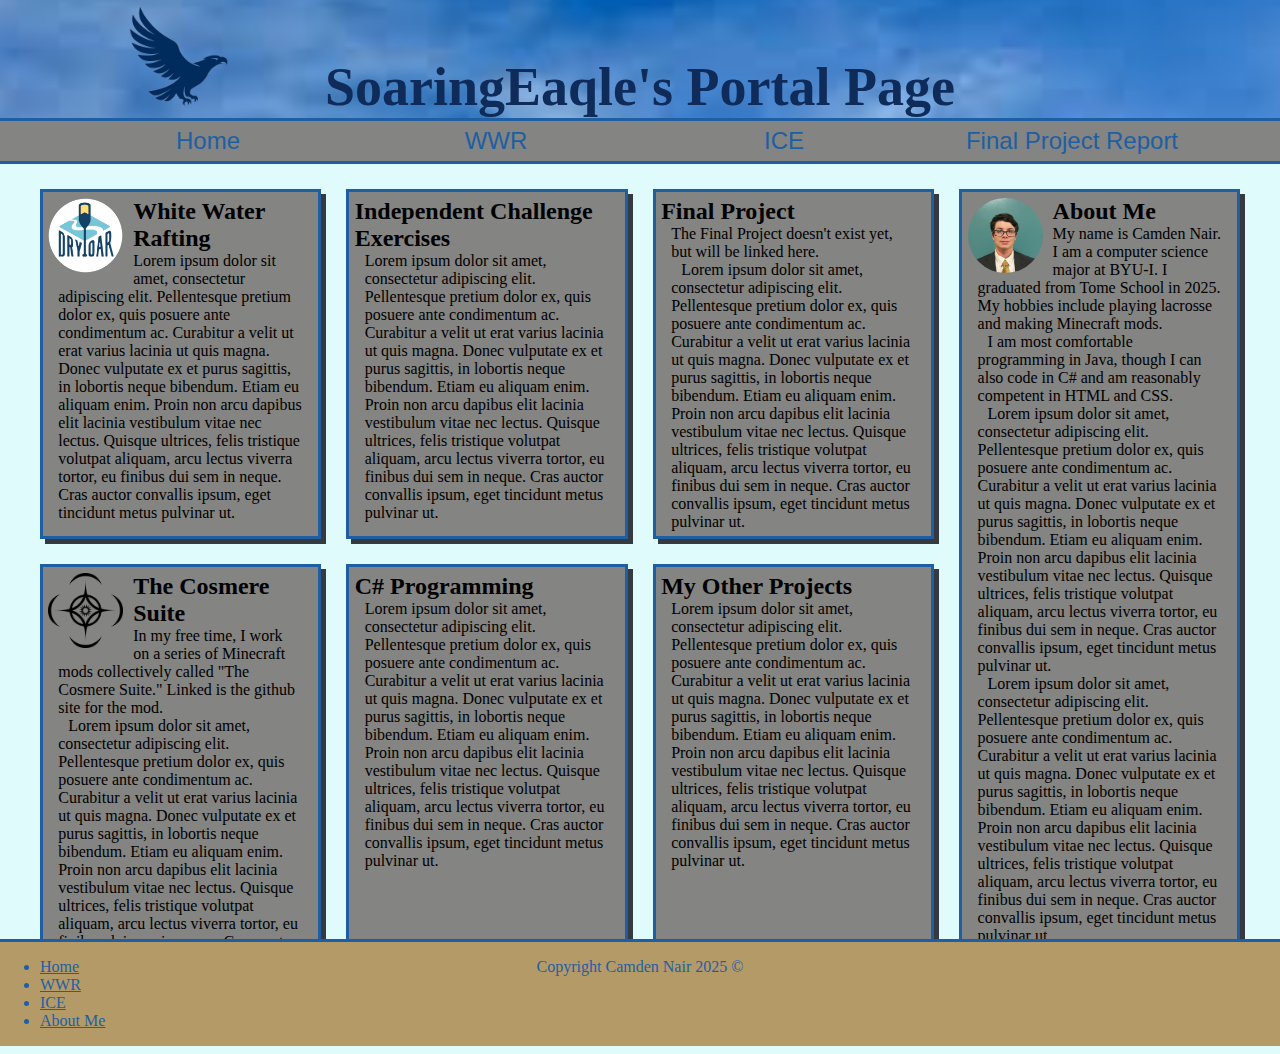
<file: index.html>
<!DOCTYPE html>
<html lang="en">

<head>
    <meta charset="UTF-8">
    <meta name="viewport" content="width=device-width, initial-scale=1.0">
    <title>
        SoaringEaqle Portal
    </title>
    <link rel="icon" type="image/x-icon" href="/images/eaqle_logo.png">"
    <link rel="stylesheet" href="styles/styles.css">
</head>

<body>
    <header>
        <a href="index.html"><img src="images/eaqle_logo.png" alt="logo"></a>

        <h1>
            SoaringEaqle's Portal Page
        </h1>
    </header>
    <nav id="nav">
        
    </nav>
    <main>
        <div id="home_grid">

            <a href="wwr/index.html" class="col_left">
                <div class="grid_box">
                    <img src="wwr/images/logo.png" alt="Dry Oar Logo">
                    <h2>White Water Rafting</h2>
                    <p class="Lorem">Lorem ipsum dolor sit amet, consectetur adipiscing elit.
                        Pellentesque pretium dolor ex, quis posuere ante condimentum ac.
                        Curabitur a velit ut erat varius lacinia ut quis magna.
                        Donec vulputate ex et purus sagittis, in lobortis neque bibendum.
                        Etiam eu aliquam enim. Proin non arcu dapibus elit lacinia vestibulum vitae nec lectus.
                        Quisque ultrices, felis tristique volutpat aliquam, arcu lectus viverra tortor, eu finibus dui
                        sem in neque.
                        Cras auctor convallis ipsum, eget tincidunt metus pulvinar ut.</p>
                </div>
            </a>

            <a href="ice.html" class="col_lcenter">
                <div class="grid_box">
                    <h2>Independent Challenge Exercises</h2>
                    <p class="Lorem">Lorem ipsum dolor sit amet, consectetur adipiscing elit.
                        Pellentesque pretium dolor ex, quis posuere ante condimentum ac.
                        Curabitur a velit ut erat varius lacinia ut quis magna.
                        Donec vulputate ex et purus sagittis, in lobortis neque bibendum.
                        Etiam eu aliquam enim. Proin non arcu dapibus elit lacinia vestibulum vitae nec lectus.
                        Quisque ultrices, felis tristique volutpat aliquam, arcu lectus viverra tortor, eu finibus dui
                        sem in neque.
                        Cras auctor convallis ipsum, eget tincidunt metus pulvinar ut.
                    </p>
                </div>
            </a>
            <a href="#" class="col_rcenter">
                <div class="grid_box">
                    <h2>Final Project</h2>
                    <p>The Final Project doesn't exist yet, but will be linked here.</p>
                    <p class="Lorem">Lorem ipsum dolor sit amet, consectetur adipiscing elit.
                        Pellentesque pretium dolor ex, quis posuere ante condimentum ac.
                        Curabitur a velit ut erat varius lacinia ut quis magna.
                        Donec vulputate ex et purus sagittis, in lobortis neque bibendum.
                        Etiam eu aliquam enim. Proin non arcu dapibus elit lacinia vestibulum vitae nec lectus.
                        Quisque ultrices, felis tristique volutpat aliquam, arcu lectus viverra tortor, eu finibus dui
                        sem in neque.
                        Cras auctor convallis ipsum, eget tincidunt metus pulvinar ut.
                    </p>
                </div>
            </a>



            <a class="col_left" href="https://github.com/leafreynolds/cosmere">
                <div class="grid_box">
                    <img src="images/cosmere_logo.png" alt="Cosmere Logo">
                    <h2>The Cosmere Suite</h2>
                    <p>In my free time, I work on a series of Minecraft mods collectively called
                        "The Cosmere Suite." Linked is the github site for the mod.
                    </p>
                    <p class="Lorem">Lorem ipsum dolor sit amet, consectetur adipiscing elit.
                        Pellentesque pretium dolor ex, quis posuere ante condimentum ac.
                        Curabitur a velit ut erat varius lacinia ut quis magna.
                        Donec vulputate ex et purus sagittis, in lobortis neque bibendum.
                        Etiam eu aliquam enim. Proin non arcu dapibus elit lacinia vestibulum vitae nec lectus.
                        Quisque ultrices, felis tristique volutpat aliquam, arcu lectus viverra tortor, eu finibus dui
                        sem in neque.
                        Cras auctor convallis ipsum, eget tincidunt metus pulvinar ut.
                    </p>
                </div>
            </a>

            <a href="#" class="col_lcenter">
                <div class="grid_box">
                    <h2>C# Programming</h2>
                    <p class="Lorem">Lorem ipsum dolor sit amet, consectetur adipiscing elit.
                        Pellentesque pretium dolor ex, quis posuere ante condimentum ac.
                        Curabitur a velit ut erat varius lacinia ut quis magna.
                        Donec vulputate ex et purus sagittis, in lobortis neque bibendum.
                        Etiam eu aliquam enim. Proin non arcu dapibus elit lacinia vestibulum vitae nec lectus.
                        Quisque ultrices, felis tristique volutpat aliquam, arcu lectus viverra tortor, eu finibus dui
                        sem in neque.
                        Cras auctor convallis ipsum, eget tincidunt metus pulvinar ut.
                    </p>
                </div>
            </a>
            <a href="#" class="col_rcenter">
                <div class="grid_box">
                    <h2>My Other Projects</h2>
                    <p class="Lorem">Lorem ipsum dolor sit amet, consectetur adipiscing elit.
                        Pellentesque pretium dolor ex, quis posuere ante condimentum ac.
                        Curabitur a velit ut erat varius lacinia ut quis magna.
                        Donec vulputate ex et purus sagittis, in lobortis neque bibendum.
                        Etiam eu aliquam enim. Proin non arcu dapibus elit lacinia vestibulum vitae nec lectus.
                        Quisque ultrices, felis tristique volutpat aliquam, arcu lectus viverra tortor, eu finibus dui
                        sem in neque.
                        Cras auctor convallis ipsum, eget tincidunt metus pulvinar ut.
                    </p>
                </div>
            </a>

            <a href="aboutme.html" id="side_col">
                <div class="grid_box">
                    <img src="images/Mission_Photo copy.JPG" alt="My Picture">
                    <h2>About Me</h2>
                    <p>My name is Camden Nair. I am a computer science major at BYU-I. I graduated from Tome School in
                        2025.
                        My hobbies include playing lacrosse and making Minecraft mods.
                    </p>
                    <p>
                        I am most comfortable programming in Java, though I can also code in C# and am reasonably competent in HTML and CSS.
                    </p>
                    <p class="Lorem">Lorem ipsum dolor sit amet, consectetur adipiscing elit.
                        Pellentesque pretium dolor ex, quis posuere ante condimentum ac.
                        Curabitur a velit ut erat varius lacinia ut quis magna.
                        Donec vulputate ex et purus sagittis, in lobortis neque bibendum.
                        Etiam eu aliquam enim. Proin non arcu dapibus elit lacinia vestibulum vitae nec lectus.
                        Quisque ultrices, felis tristique volutpat aliquam, arcu lectus viverra tortor, eu finibus dui
                        sem in neque.
                        Cras auctor convallis ipsum, eget tincidunt metus pulvinar ut.
                    </p>
                    <p class="Lorem">Lorem ipsum dolor sit amet, consectetur adipiscing elit.
                        Pellentesque pretium dolor ex, quis posuere ante condimentum ac.
                        Curabitur a velit ut erat varius lacinia ut quis magna.
                        Donec vulputate ex et purus sagittis, in lobortis neque bibendum.
                        Etiam eu aliquam enim. Proin non arcu dapibus elit lacinia vestibulum vitae nec lectus.
                        Quisque ultrices, felis tristique volutpat aliquam, arcu lectus viverra tortor, eu finibus dui
                        sem in neque.
                        Cras auctor convallis ipsum, eget tincidunt metus pulvinar ut.
                    </p>
                </div>
            </a>
        </div>
    </main>
    <footer id="footer">
        
    </footer>
</body>

<script>
    document.addEventListener("DOMContentLoaded",function(){
        fetch('nav.html')
            .then(response => response.text())
            .then(data => {
                document.getElementById("nav").innerHTML = data
            });
        fetch('footer.html')
            .then(response => response.text())
            .then(data => {
                document.getElementById("footer").innerHTML = data
            });
    })
</script>


</html>
</file>
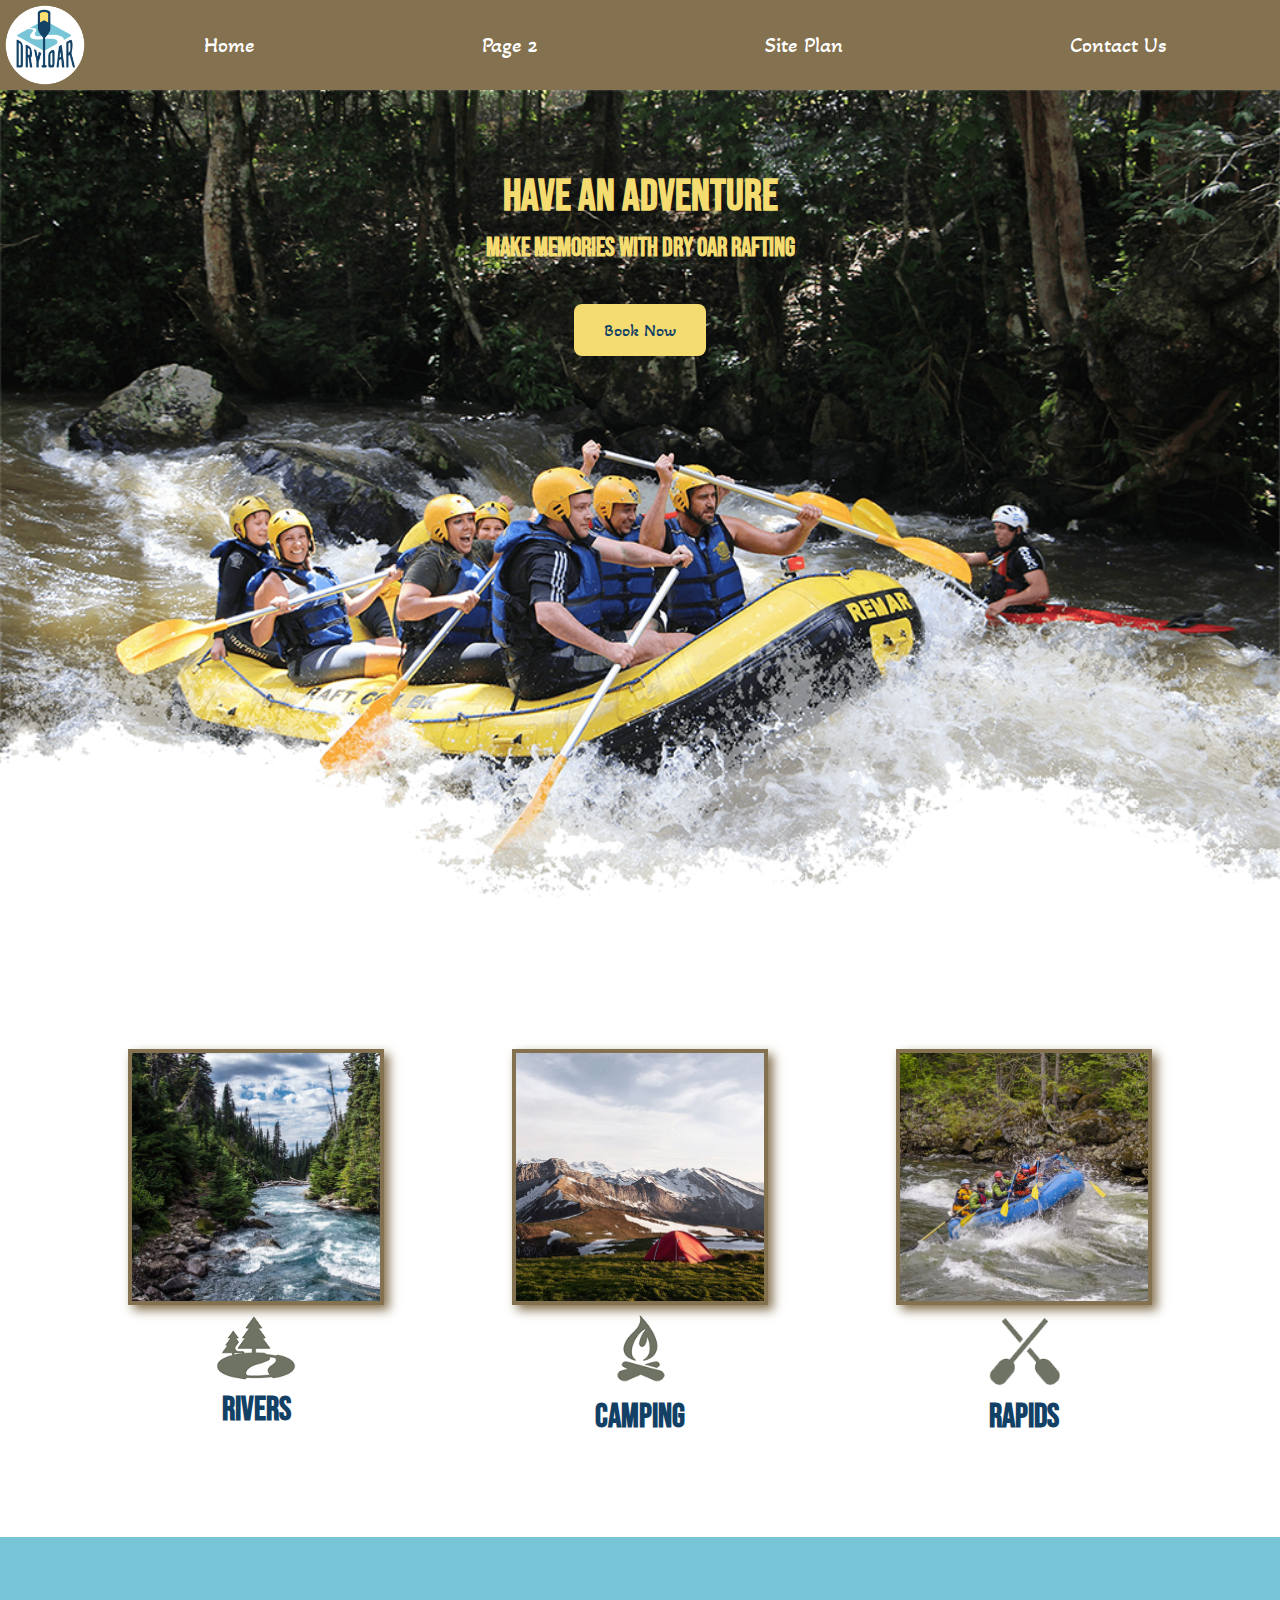
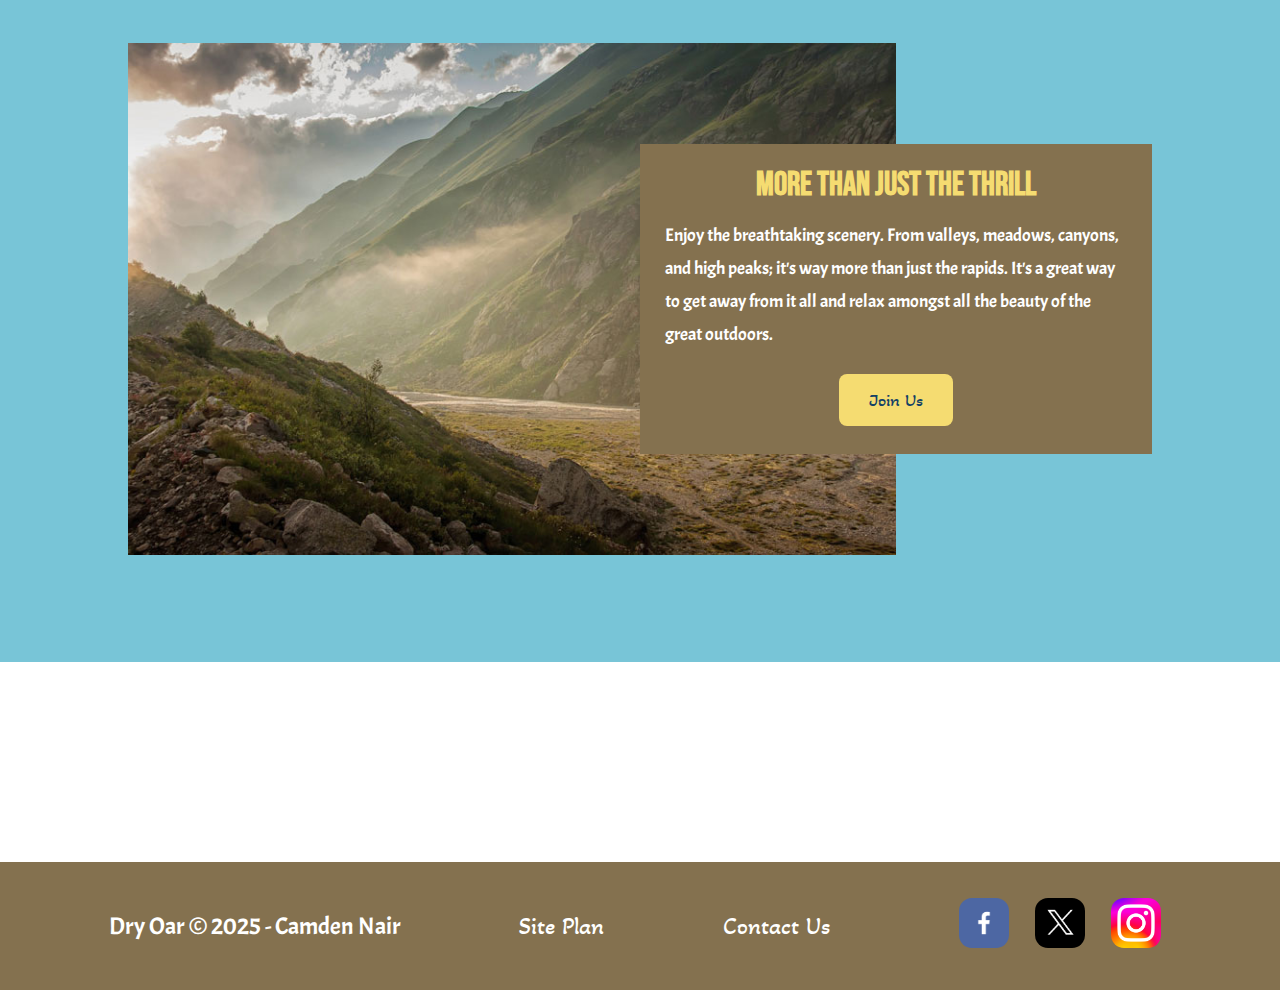
<file: wwr/index.html>
<!DOCTYPE html>
<html lang="en">
<head>
    <meta charset="UTF-8">
    <meta name="viewport" content="width=device-width, initial-scale=1.0">
    <title>Whitewater Rafting Vacations | Dry Oar Rafting | Home</title>
    <link rel="stylesheet" href="styles/styles.css">
    <link rel="stylesheet" href="https://fonts.googleapis.com/css?family=Bebas Neue|Akaya Telivigala">
</head>
<body>
    <div id="content">
    <header>
        <a id="logo_link" href="index.html">
            <img class="logo" src="images/logo.png" alt="Dry Oar Logo">
        </a>
        <nav>
            <a href="index.html">Home</a>
            <a href="#">Page 2</a>
            <a href="site_plan_rafting.html">Site Plan</a>
            <a href="contactus.html">Contact Us</a>
        </nav>
    </header>
    <div id="hero">
        <div id="hero-box">
            <img id="hero-img" src="images/hero.png" alt = "People enjoying rafting">
        </div>
        <section id="hero-msg">
                <h1 class = "home-title">Have An Adventure</h1>
                <h4>Make Memories with Dry Oar Rafting</h4>
                <div class='button-box'>
                    <a class="book" href="contactus.html">Book Now</a>

                </div>
        </section>
    </div>
    <main class = "home-grid">
        <section class="card" id="rivers">
            <img class="card-img" src="images/rivers.jpg" alt="river in forest">
            <img class="icon" src="images/river_icon.png" alt="river icon">
            <h2>Rivers</h2>
        </section>
        <section class="card" id="camping">
            <img class="card-img" src="images/camping.jpg" alt="tent in mountains">
            <img class="icon" src="images/fire_icon.png" alt="fire icon">
            <h2>Camping</h2>
        </section>
        <section class="card" id="rapids">
            <img class="card-img" src="images/rapids.jpg" alt="rafting boat">
            <img class="icon" src="images/oars.png" alt="oars icon">
            <h2>Rapids</h2>
        </section>
        <div id="background"></div> 
        <img class="mountains" src="images/mountains.jpg" alt="Misty mountains">
        <section class="msg">
            <h2>More Than Just The Thrill</h2>
            <p>Enjoy the breathtaking scenery. From valleys, meadows, canyons, and high peaks; it's way more than just the rapids. It's a great way to get away from it all and relax amongst all the beauty of the great outdoors. </p>
            <div class ='button-box'>
                <a class='join' href="rivers.html">Join Us</a>
            </div>
        </section>
    </main>
    <footer>
        <p>Dry Oar &copy; 2025 - Camden Nair</p>
        <p><a href="site_plan_rafting.html">Site Plan</a></p>
        <p><a href="contactus.html">Contact Us</a></p>
        <div class="social">
            <a target="_blank" href="https://facebook.com">
                <img src="images/facebook.png" alt="fb icon">
            </a>
            <a target="_blank" href="https://twitter.com">
                <img src="images/x.png" alt="x icon">
                <!--Image Credit: Wikimedia Commons
                https://creativecommons.org/licenses/by-sa/4.0/
                borders were modified
                -->
            </a>
            <a target="_blank" href="https://instagram.com">
                <img src="images/instagram.png" alt="instagram icon">
                <!--Image Credit: Wikimedia Commons
                copyright Instagram
                https://creativecommons.org/licenses/by-sa/4.0/
                -->
            </a>
        </div>
    </footer>
    </div>
</body>
</html>
</file>
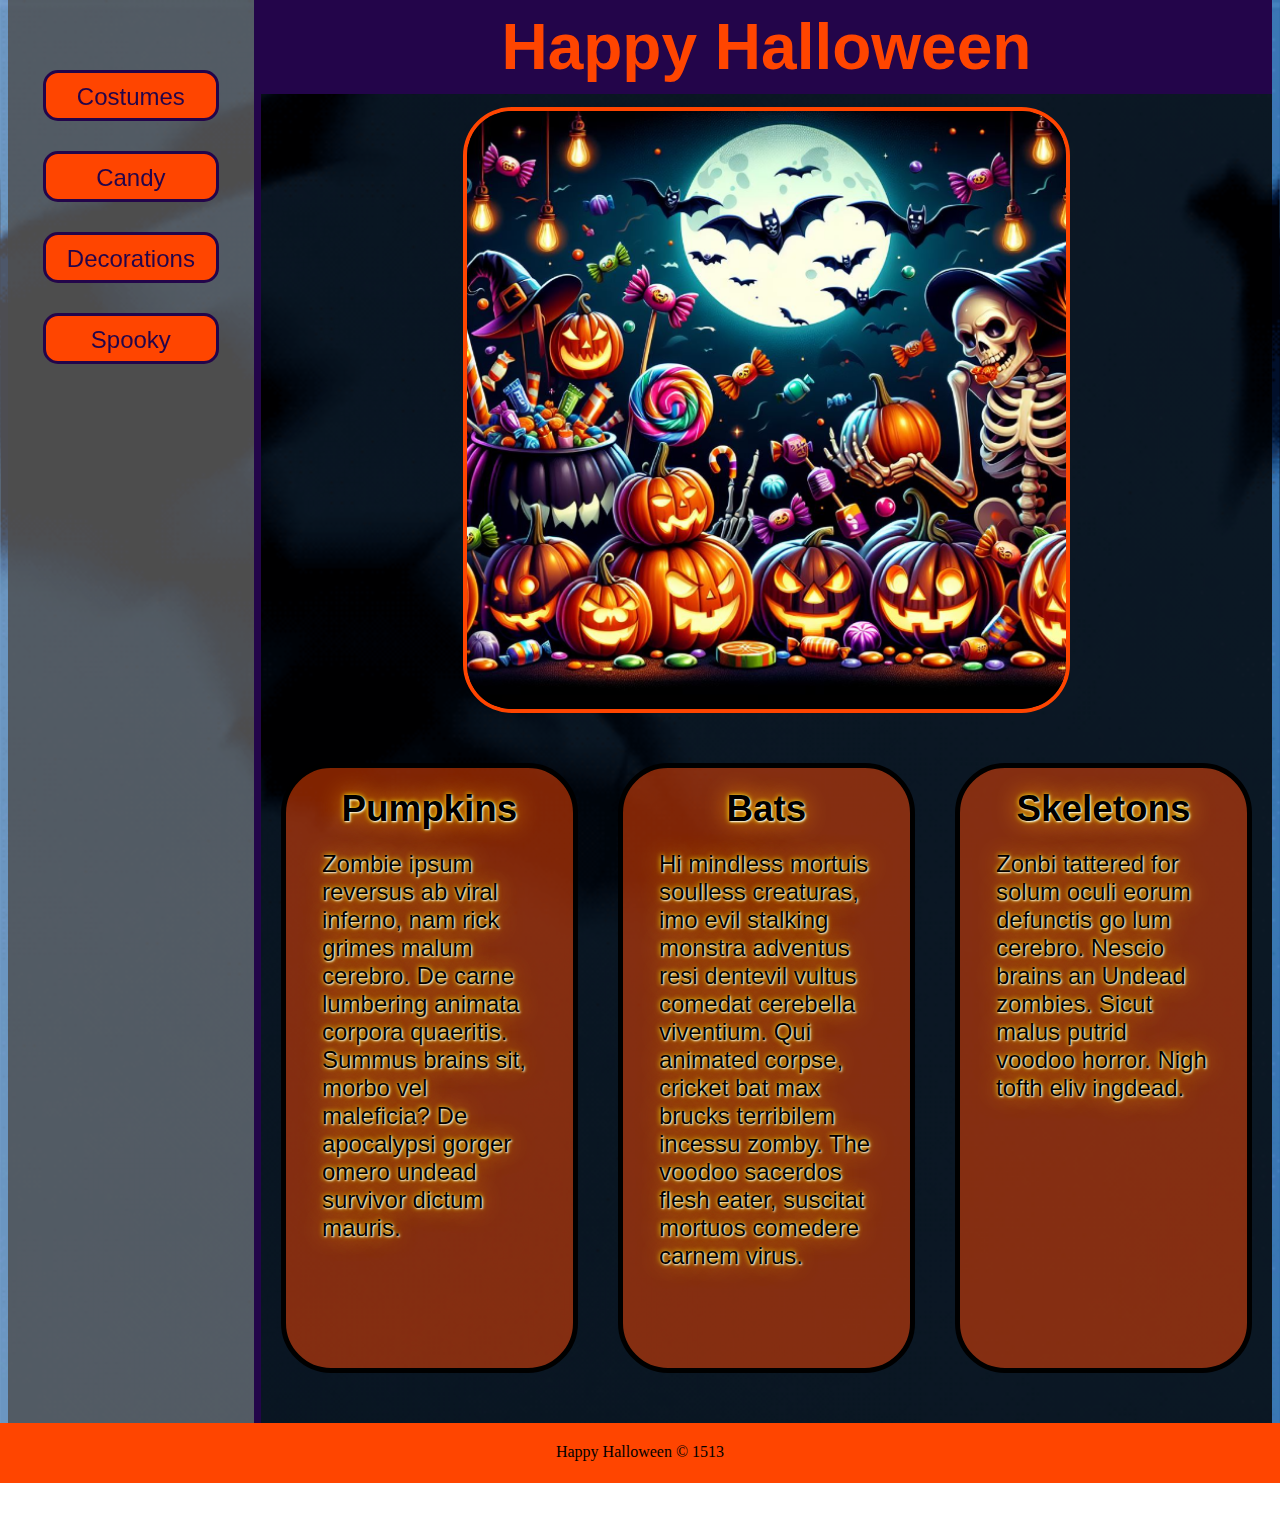
<file: ice/halloween/index.html>
<!-- For this activity you are not allowed to change
 the HTML code, only the CSS -->

<!DOCTYPE html>
<html lang="en">

<head>
    <meta charset="UTF-8">
    <meta name="viewport" content="width=device-width, initial-scale=1.0">
    <title>Document</title>
    <link rel="stylesheet" href="styles/styles.css">
</head>

<body>
    <div id="wrapper">
        <header>
            <nav>
                <ul>
                    <li>Costumes</li>
                    <li>Candy</li>
                    <li>Decorations</li>
                    <li>Spooky</li>
                </ul>
            </nav>
        </header>
        <main>
            <h1>Happy Halloween</h1>
            <img src="images/halloween.png">
            <section>
                <h2>Pumpkins</h2>
                <p>Zombie ipsum reversus ab viral inferno, nam rick grimes
                    malum cerebro. De carne lumbering animata corpora quaeritis.
                    Summus brains sit​​, morbo vel maleficia? De apocalypsi gorger
                    omero undead survivor dictum mauris. </p>
            </section>
            <section>
                <h2>Bats</h2>
                <p>Hi mindless mortuis soulless
                    creaturas, imo evil stalking monstra adventus resi dentevil vultus
                    comedat cerebella viventium. Qui animated corpse, cricket bat max
                    brucks terribilem incessu zomby. The voodoo sacerdos flesh eater,
                    suscitat mortuos comedere carnem virus.</p>
            </section>
            <section>
                <h2>Skeletons</h2>
                <p>Zonbi tattered for solum oculi
                    eorum defunctis go lum cerebro. Nescio brains an Undead zombies. Sicut
                    malus putrid voodoo horror. Nigh tofth eliv ingdead.</p>
            </section>
        </main>
        <footer>
            Happy Halloween &copy; 1513
        </footer>
    </div>
</body>

</html>
</file>
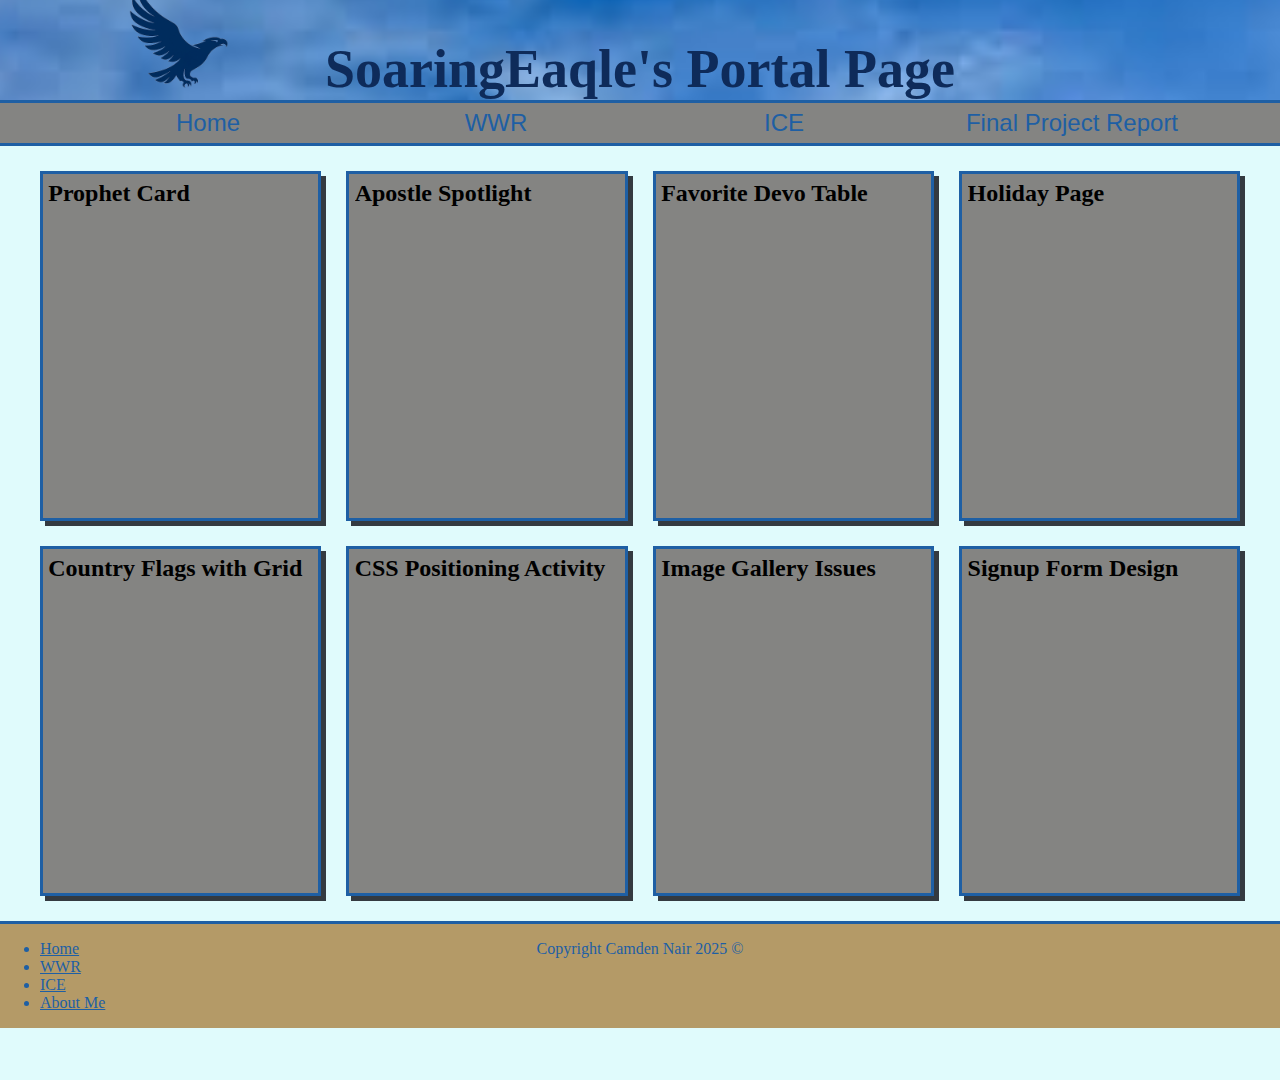
<file: ice.html>
<!DOCTYPE html>
<html lang="en">

<head>
    <meta charset="UTF-8">
    <meta name="viewport" content="width=device-width, initial-scale=1.0">
    <title>
        SoaringEaqle Portal
    </title>
    <link rel="stylesheet" href="styles/styles.css">
</head>

<body>

    <header>

        <a href="index.html"><img src="images/eaqle_logo.png" alt="logo"></a>

        <h1>
            SoaringEaqle's Portal Page
        </h1>
    </header>
    <nav id="nav">

    </nav>
    <main>
        <div id="home_grid">
            <a class="col_left" href="ice/prophet_cards/nelson.html">
                <div class="grid_box">
                <h2>Prophet Card</h2>
                </div>
            </a>

            <a class="col_lcenter" href="ice/apostle_spotlight/apostles.html">
                <div class="grid_box">
                    <h2>Apostle Spotlight</h2>
                </div>
            </a>



            <a class="col_rcenter" href="ice/favorite_devo/favdevo.html">
                <div class="grid_box">
                    <h2>Favorite Devo Table</h2>
                </div>
                
            </a>


            <a class="col_right" href="ice/halloween/index.html">
                <div class="grid_box">
                    <h2>Holiday Page</h2>
                </div>
                
            </a>



            <a class="col_left" href="ice/grid_flags/flags.html">
                <div class="grid_box">
                    <h2>Country Flags with Grid</h2>
                </div>
            </a>

            <a class="col_lcenter" href="ice/positioning/positioning.html">
                <div class="grid_box">
                    <h2>CSS Positioning Activity</h2>
                </div>
            </a>



            <a class="col_rcenter" href="ice/gallery/gallery.html">
                <div class="grid_box">
                    <h2>Image Gallery Issues</h2>
                </div>
            </a>


            <a class="col_right" href="ice/signup/signup.html">
                <div class="grid_box">
                    <h2>Signup Form Design</h2>
                </div>
            </a>


        </div>
    </main>
    <footer id="footer">
        
    </footer>

</body>
<script>
    document.addEventListener("DOMContentLoaded",function(){
        fetch('nav.html')
            .then(response => response.text())
            .then(data => {
                document.getElementById("nav").innerHTML = data
            });
        fetch('footer.html')
            .then(response => response.text())
            .then(data => {
                document.getElementById("footer").innerHTML = data
            });
    })
</script>
</html>
</file>
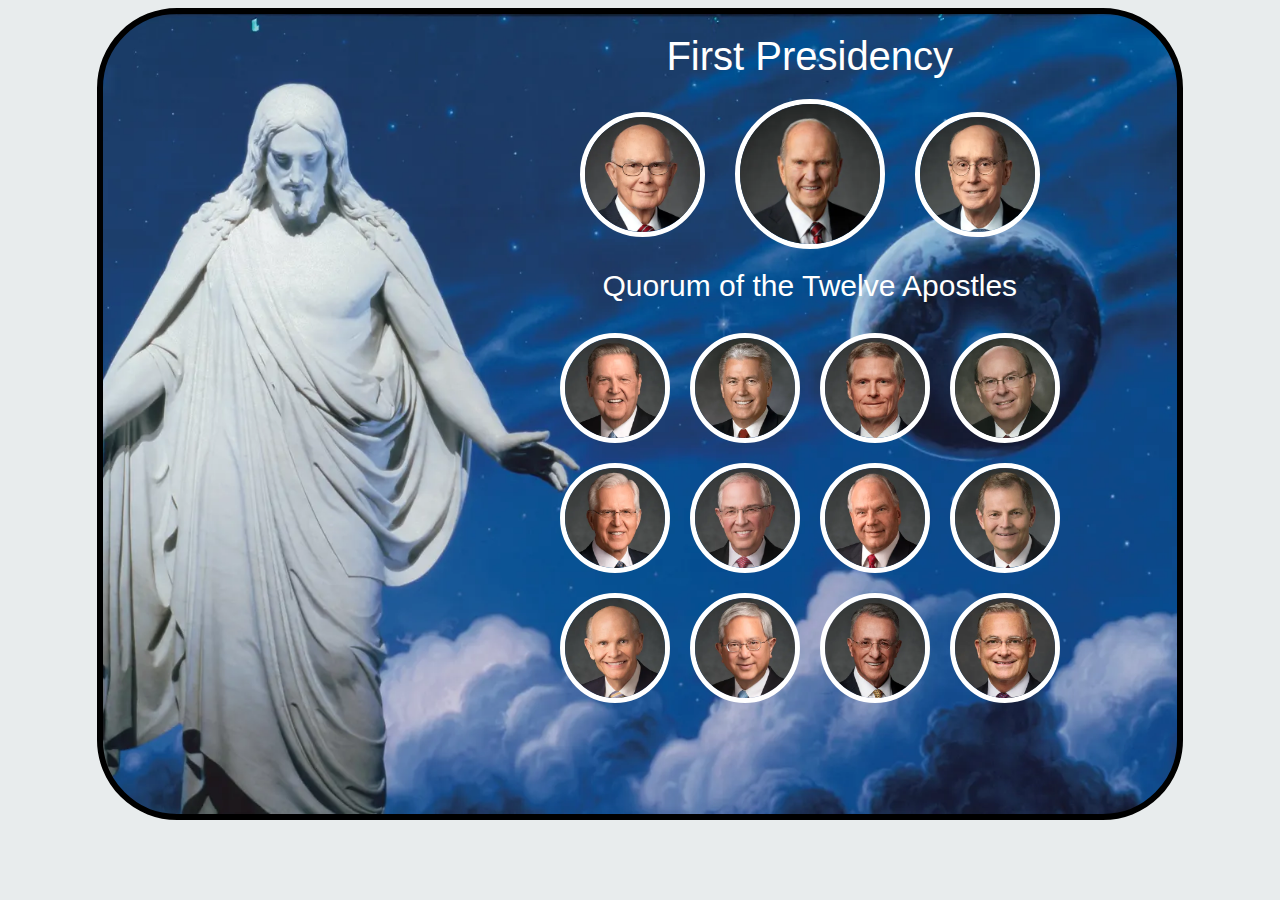
<file: ice/apostle_spotlight/apostles.html>
<!DOCTYPE html>
<html lang="en">
<head>
    <meta charset="UTF-8">
    <meta name="viewport" content="width=device-width, initial-scale=1.0">
    <title>Apostles Spotlights</title>
    <style>
        body{
            background: #E8ECED;
        }
        #wrapper{
            background: url("images/christus.webp");
            border: 6px solid black;
            height: 800px;
            width: 85%;
            min-width: fit-content;
            margin: 0 auto;
            border-radius: 80px;
            background-size: cover;
            background-position: 50% bottom;
        }
        #content{
            margin-right: 10%;
            margin-left: auto;
            width: fit-content;
        }
        img{
            height: 100px;
            width: 100px;
            object-fit: cover;
            object-position: 100% 10%;
            border-radius: 50%;
            margin: 10px;
            border: 5px solid white;
        }
        img:hover{
            border-color: aqua;
        }
        #presidency{
            display: grid;
            grid-template-columns: auto auto auto;
            grid-template-rows: auto 1fr;
            width: fit-content;
            margin: auto;
        }
        #apostles{
            display: grid;
            grid-template-columns: 1fr 1fr  1fr  1fr;
            grid-template-rows: auto 1fr  1fr 1fr;
            width: fit-content;
            margin: auto;
        }
        #presidency h3{
            grid-row: 1/2;
            grid-column-start: 1;
            grid-column-end: -1;
            text-align: center;
            color: white;
            font-family: Arial, Helvetica, sans-serif;
            font-size: 40px;
            font-weight: 300;
            margin: 20px auto;
        }
        #oaks{
            grid-column: 1/2;
            grid-row: 2/3;
            
        }
        #presidency #nelson{
            height: 140px;
            width: 140px;
            object-position: 100% 100%;
            grid-column: 2/3;
        }
        #presidency img{
            height: 115px;
            width: 115px;
            margin: auto 15px;
        }
        #apostles h4{
            text-align: center;
            grid-row: 1/2;
            grid-column: 1/-1;
            color: white;
            font-family: Arial, Helvetica, sans-serif;
            font-size: 30px;
            font-weight: 300;
            margin: 20px auto;
        }
        @media  screen and (max-width: 900px) {
            #wrapper{
                margin: auto;
                width: 95%;
                background-position: 16%;
                height: auto;
            }
            #content{
                margin: auto;
            }
            #presidency{
                margin-top: 65px;
            }

        }
        
    </style>
</head>
<body>
    <!-- Insert HTML elements here -->
     <div id="wrapper">
        <div id="content">
        <div id="presidency">
            <h3>First Presidency</h3>
            <img id="nelson" src="images/nelson.webp" alt="Nelson">
            <img id="oaks" src="images/oaks.webp" alt="Oaks">
            <img id="eyring" src="images/eyring.webp" alt="Eyring">
        </div>
        <div id="apostles">
            <h4>Quorum of the Twelve Apostles</h4>
            <img src="images/holland.webp" alt="Holland">
            <img src="images/uchtdorf.webp" alt="Uchtdorf">
            <img src="images/bednar.webp" alt="bednar">
            <img src="images/cook.webp" alt="cook">
            <img src="images/christofferson.webp" alt="christofferson">
            <img src="images/anderson.webp" alt="anderson">
            <img src="images/rasband.webp" alt="rasband">
            <img src="images/stevenson.webp" alt="stevenson">
            <img src="images/renlund.webp" alt="renlund">
            <img src="images/gong.webp" alt="gong">
            <img src="images/soares.webp" alt="soares">
            <img src="images/kearon.webp" alt="kearon">
        </div>
     </div>
     </div>
</body>
</html>
</file>
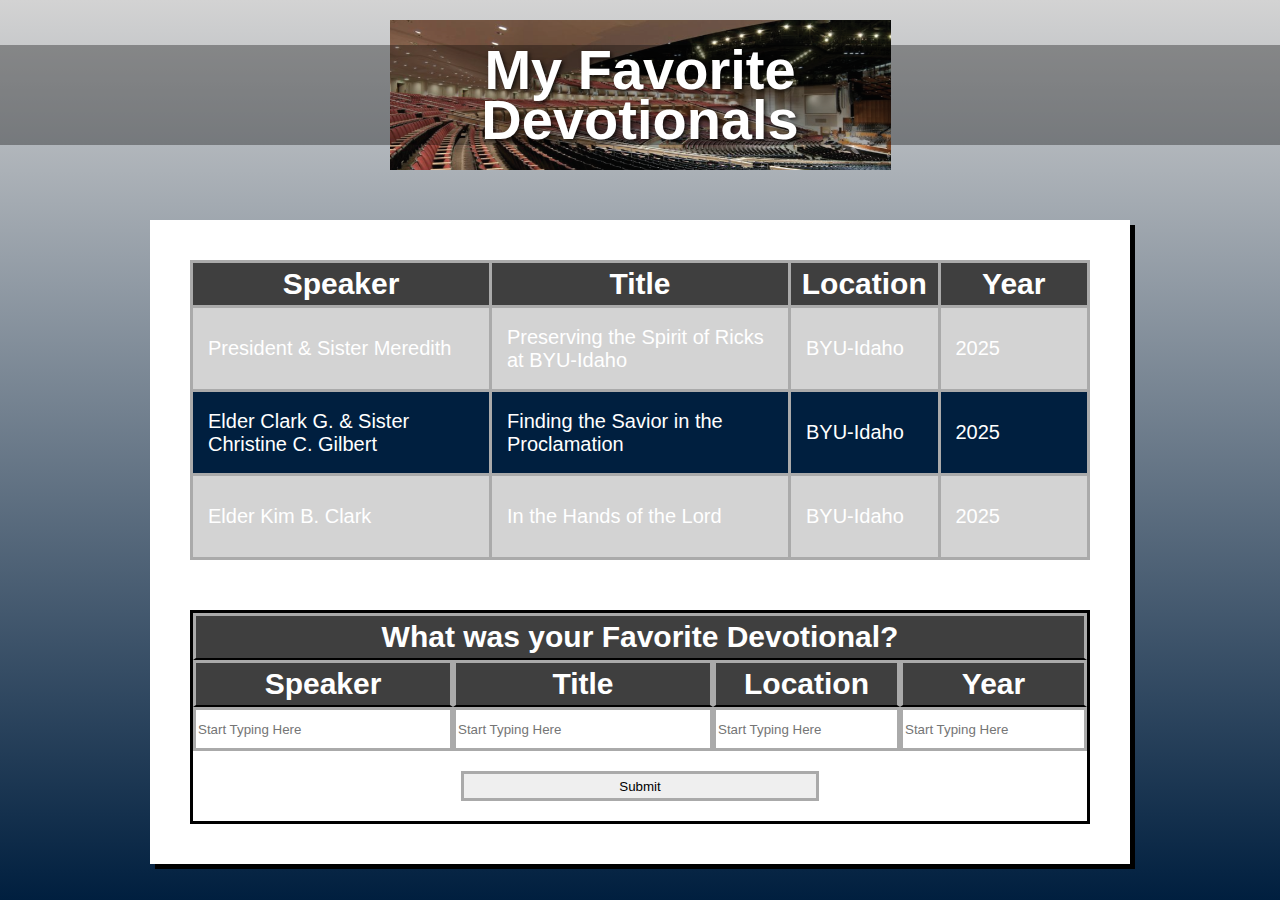
<file: ice/favorite_devo/favdevo.html>
<!DOCTYPE html>
<html lang="en">

<head>
  <meta charset="UTF-8" />
  <meta name="viewport" content="width=device-width, initial-scale=1.0" />
  <title>My Favorite Devotionals</title>
  <link rel="stylesheet" href="styles/styles.css" />
</head>

<body>
  <div class="container">
    <header class="header">
      <div class="header-image">
        <h1>My Favorite<br>Devotionals</h1>
      </div>
    </header>
    <main>
      <div class="content-box">
        <!-- Add your devotional content here -->
        <table>
          <thead>
            <tr>
              <th>Speaker</th>
              <th>Title</th>
              <th>Location</th>
              <th>Year</th>
            </tr>
          </thead>
          <tbody>
            <tr>
              <td>President & Sister Meredith</td>
              <td>Preserving the Spirit of Ricks at BYU-Idaho</td>
              <td class="loc">BYU-Idaho</td>
              <td class="year">2025</td>
            </tr>
            <tr>
              <td>Elder Clark G. & Sister Christine C. Gilbert</td>
              <td>Finding the Savior in the Proclamation</td>
              <td class="loc">BYU-Idaho</td>
              <td class="year">2025</td>
            </tr>
            <tr>
              <td>Elder Kim B. Clark</td>
              <td>In the Hands of the Lord</td>
              <td class="loc">BYU-Idaho</td>
              <td class="year">2025</td>
            </tr>
          </tbody>
        </table>
        <form>
          <label id="formTitle">What was your Favorite Devotional?</label>
          <label for="speaker">Speaker</label>

          <label for="title">Title</label>

          <label for="location">Location</label>

          <label for="year">Year</label>
          <input type="text" id="speaker" name="speaker" placeholder="Start Typing Here">
          <input type="text" id="title" name="title" placeholder="Start Typing Here">
          <input type="text" id="location" name="location" placeholder="Start Typing Here">
          <input type="text" id="year" name="year" placeholder="Start Typing Here">
          <input type="submit" id="submit" name="submit">
        </form>
      </div>
    </main>
  </div>
</body>

</html>
</file>
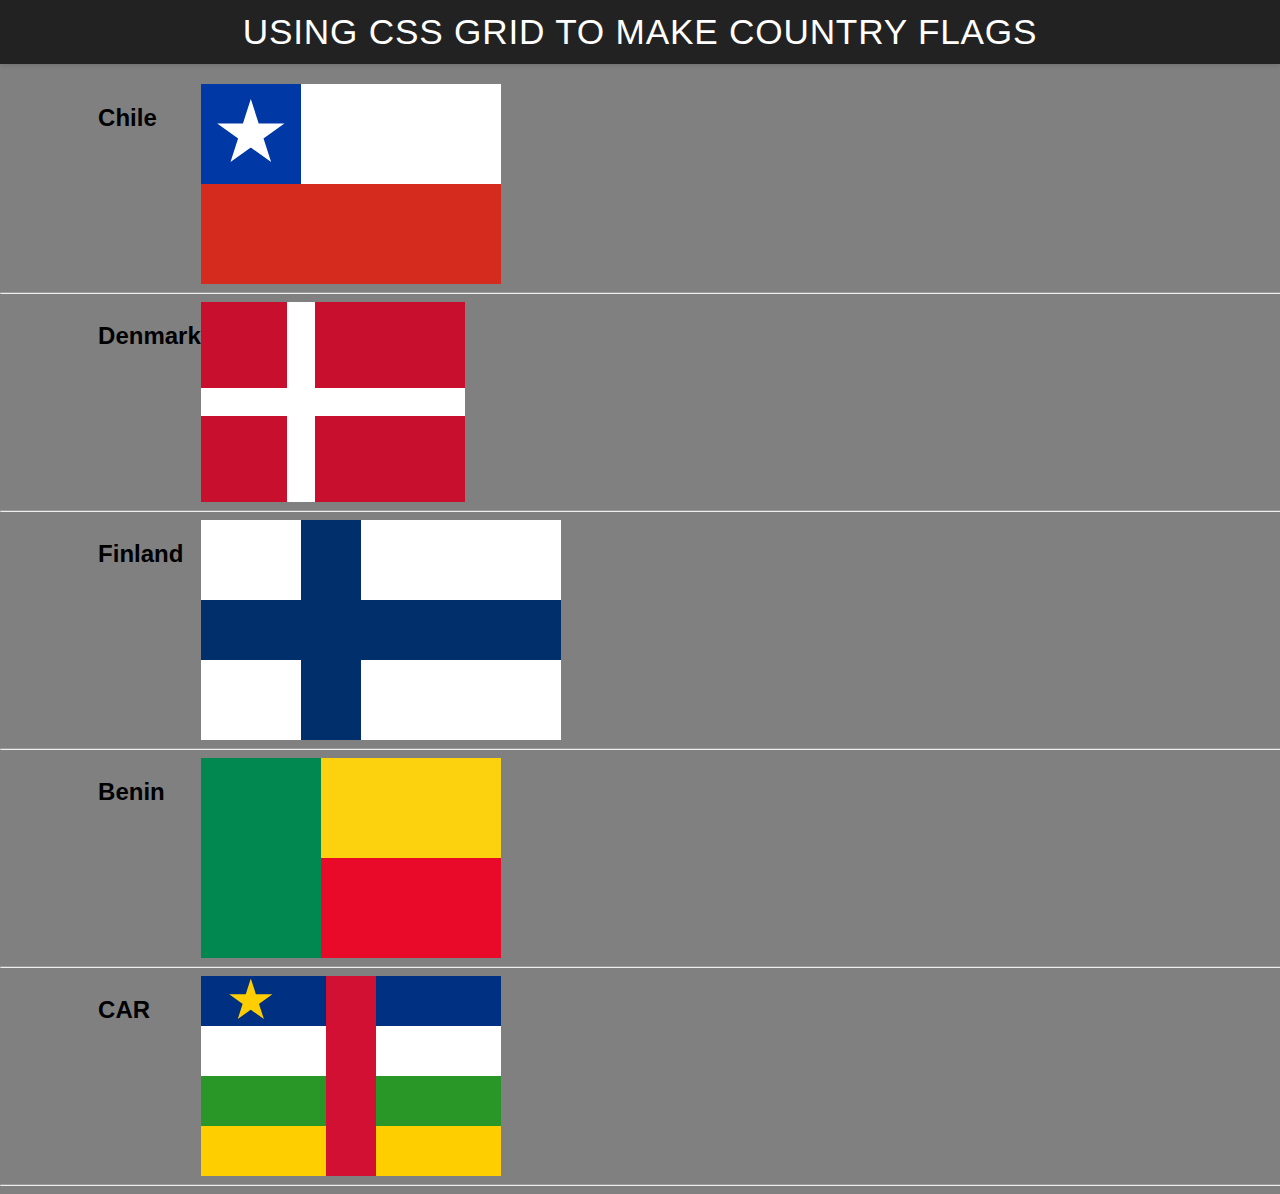
<file: ice/grid_flags/flags.html>
<!DOCTYPE html>
<html lang="en">

<head>
    <meta charset="UTF-8">
    <meta name="viewport" content="width=device-width, initial-scale=1.0">
    <title>Flag</title>
    <style>
        body {
            margin: 0;
            font-family: 'Helvetica Neue', sans-serif;
            background-color: gray;
        }

        header {
            background-color: #222;
            color: #fff;
            padding: 0.75rem 1.5rem;
            display: flex;
            align-items: center;
            justify-content: center;
            font-size: 1.1rem;
            letter-spacing: 0.05rem;
            text-transform: uppercase;
            box-shadow: 0 2px 4px rgba(0, 0, 0, 0.1);
        }

        header h1 {
            margin: 0;
            font-weight: 400;
        }
        main {
            display: grid;
            grid-template-columns: .1fr .1fr 1fr .1fr;
            margin-top: 20px;
        }
        hr {
            width: 100%;
            grid-column: 1 / 5;
        }
        h2 {
            grid-column: 2/3;
        }

        #blue {
            background: #0039a6;
            grid-column: 1 / 2;
            display: grid;
            align-items: center;
            justify-items: center;
        }

        #white {
            background: white;
            grid-column: 2 / 4;
        }

        #red {
            background:#d52b1e;
            grid-column: 1 / 4;
        }

        #chile {
            display: grid;
            grid-template-columns: 1fr 1fr 1fr;
            grid-template-rows: 1fr 1fr;
            height: 200px;
            width: 300px;
        }

        .star {
            width: 70px;
            aspect-ratio: 1;
            background: white;
            clip-path: polygon(50% 0, 79% 90%, 2% 35%, 98% 35%, 21% 90%);
        }

        #denmark{
            display: grid;
            grid-template-columns: 85.7px 150px;
            grid-template-rows: 85.7px 85.7px;
            background: white;
            column-gap: 28.6px;
            row-gap: 28.6px;
            height: 200px;
            width: 264.3px;
        }

        #dred1, #dred2, #dred3, #dred4{
            background: #C8102E;
        }

        #finland{
            display: grid;
            grid-template-columns: 1fr 2fr;
            grid-template-rows: 1fr 1fr;
            background: #002F6C;
            column-gap: 60px;
            row-gap: 60px;
            height: 220px;
            width: 360px;
        }

        #fwhite1, #fwhite2, #fwhite3, #fwhite4{
            background: white;
        }

        #benin{
            display: grid;
            grid-template-columns: 1fr 1.5fr;
            grid-template-rows: 1fr 1fr;
            height: 200px;
            width: 300px;
        }

        #bgreen{
            grid-column: 1/2;
            grid-row: 1/3;
            background-color: #008850;
        }

        #byellow{
            grid-row: 1/2;
            background-color: #FCD20F;
        }

        #bred{
            grid-row: 2/3;
            background-color: #E90929;
        }

        #car{
            display: grid;
            grid-template-columns: 1fr 50px 1fr;
            grid-template-rows: 1fr 1fr 1fr 1fr;
            height: 200px;
            width: 300px;
        }
        #cblue{
            display: grid;
            align-items: center;
        
            grid-column: 1/4;
            grid-row:1/2;
            background: #003082;
        }
        #cwhite{
            grid-column: 1/4;
            grid-row: 2/3;
            background: #FFFFFF;
        }
        #cgreen{
            grid-column: 1/4;
            grid-row: 3/4;
            background: #289728;

        }
        #cyellow{
            grid-column: 1/4;
            grid-row: 4/5;
            background: #ffce00;
        }
        #cred{
            grid-column: 2/3;
            grid-row: 1/5;
            z-index: 1;
            background: #d21034;
        }
        #cstar {
            margin-left: 27.5px;
        
            width: 45px;
            aspect-ratio: 1;
            background: #ffce00;
            clip-path: polygon(50% 0, 79% 90%, 2% 35%, 98% 35%, 21% 90%);
        }

    </style>
</head>

<body>
    <header>
        <h1>Using CSS Grid to make Country Flags</h1>
    </header>
    <main>
        <h2>Chile</h2>
        <div id="chile">
            <div id="blue">
                <div class="star"></div>
            </div>
            <div id="white"></div>
            <div id="red"></div>
        </div>
        <hr>

        <h2>Denmark</h2>
        <div id="denmark">
            <div id="dred1"></div>
            <div id="dred2"></div>
            <div id="dred3"></div>
            <div id="dred4"></div>
        </div>
        <hr>

        <h2>Finland</h2>
        <div id="finland">
            <div id="fwhite1"></div>
            <div id="fwhite2"></div>
            <div id="fwhite3"></div>
            <div id="fwhite4"></div>
        </div>
        <hr>

        <h2>Benin</h2>
        <div id="benin">
            <div id="bgreen"></div>
            <div id="byellow"></div>
            <div id="bred"></div>
        </div>
        <hr>

        <h2>CAR</h2>
        <div id="car">
            <div id="cblue">
                <div id="cstar"></div>
            </div>
            <div id="cwhite"></div>
            <div id="cgreen"></div>
            <div id = "cyellow"></div>
            <div id = "cred"></div>
        </div>
        <hr>
    </main>
</body>

</html>
</file>
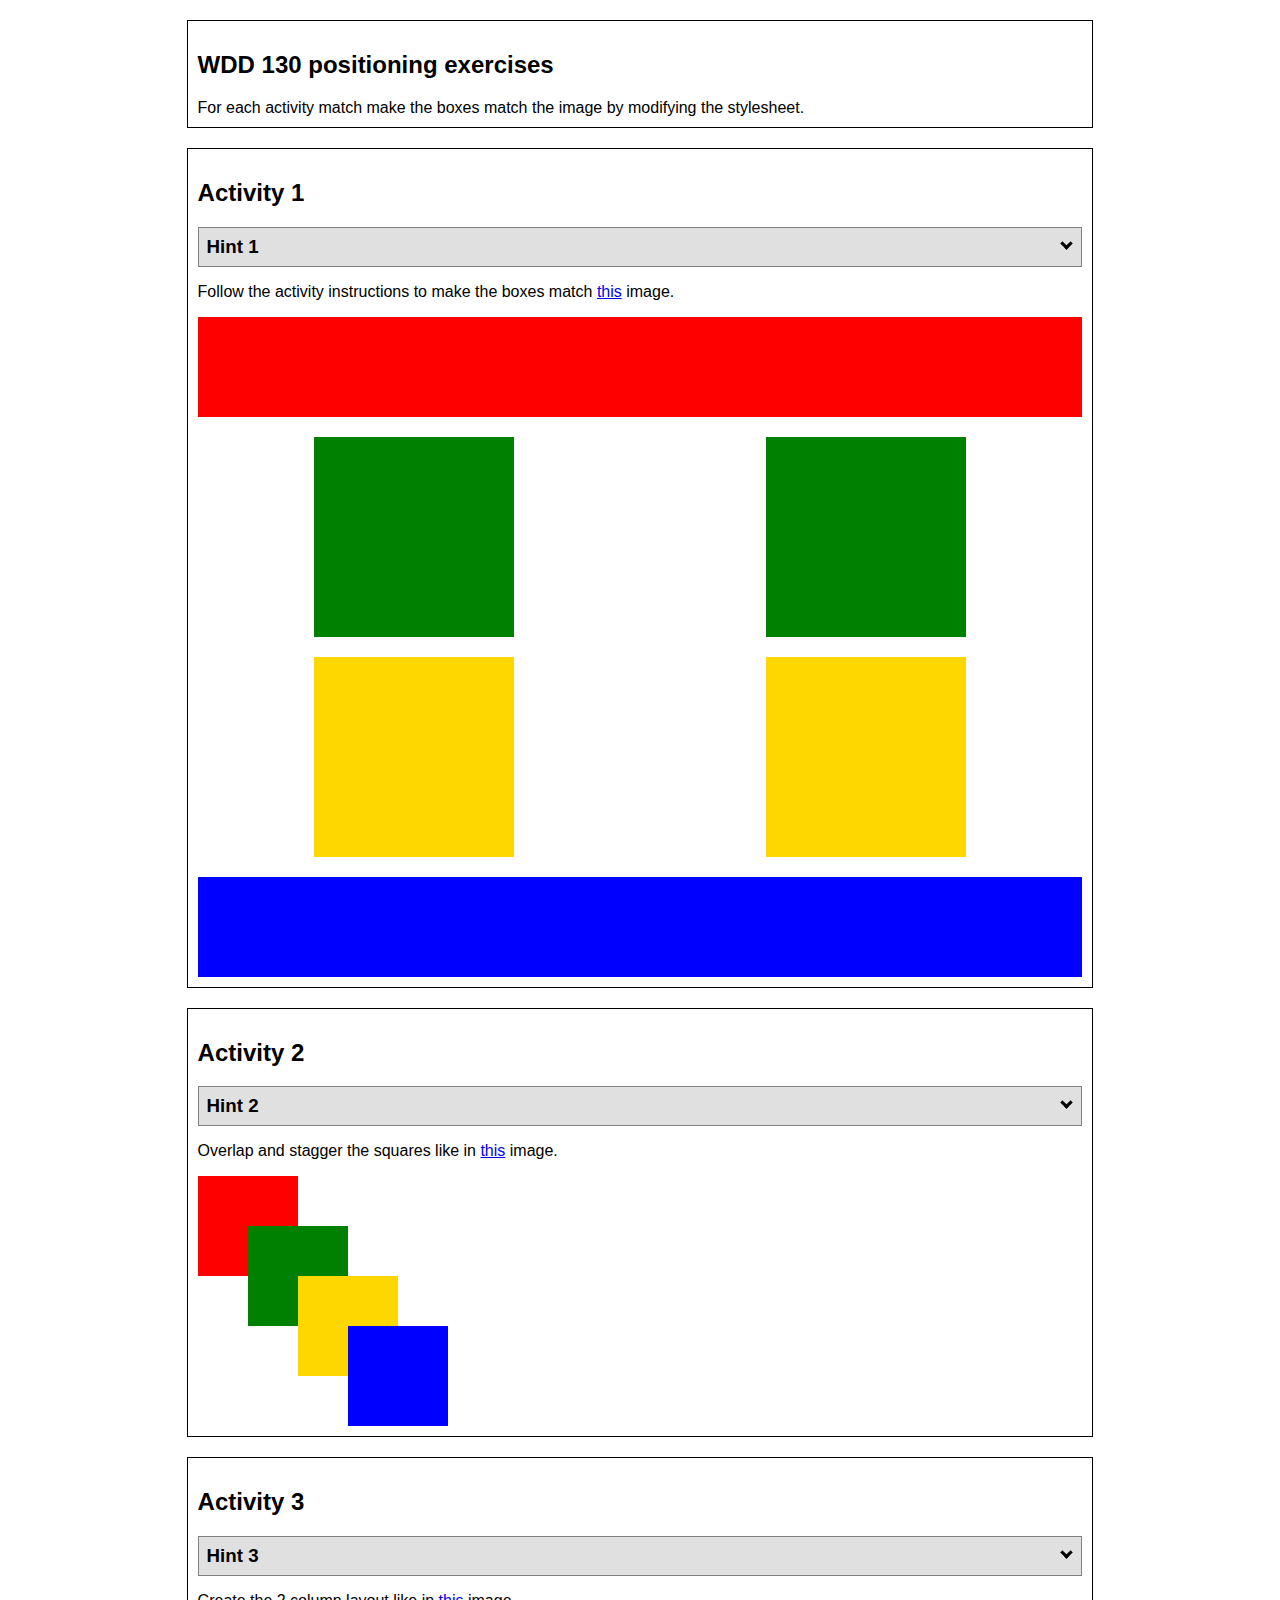
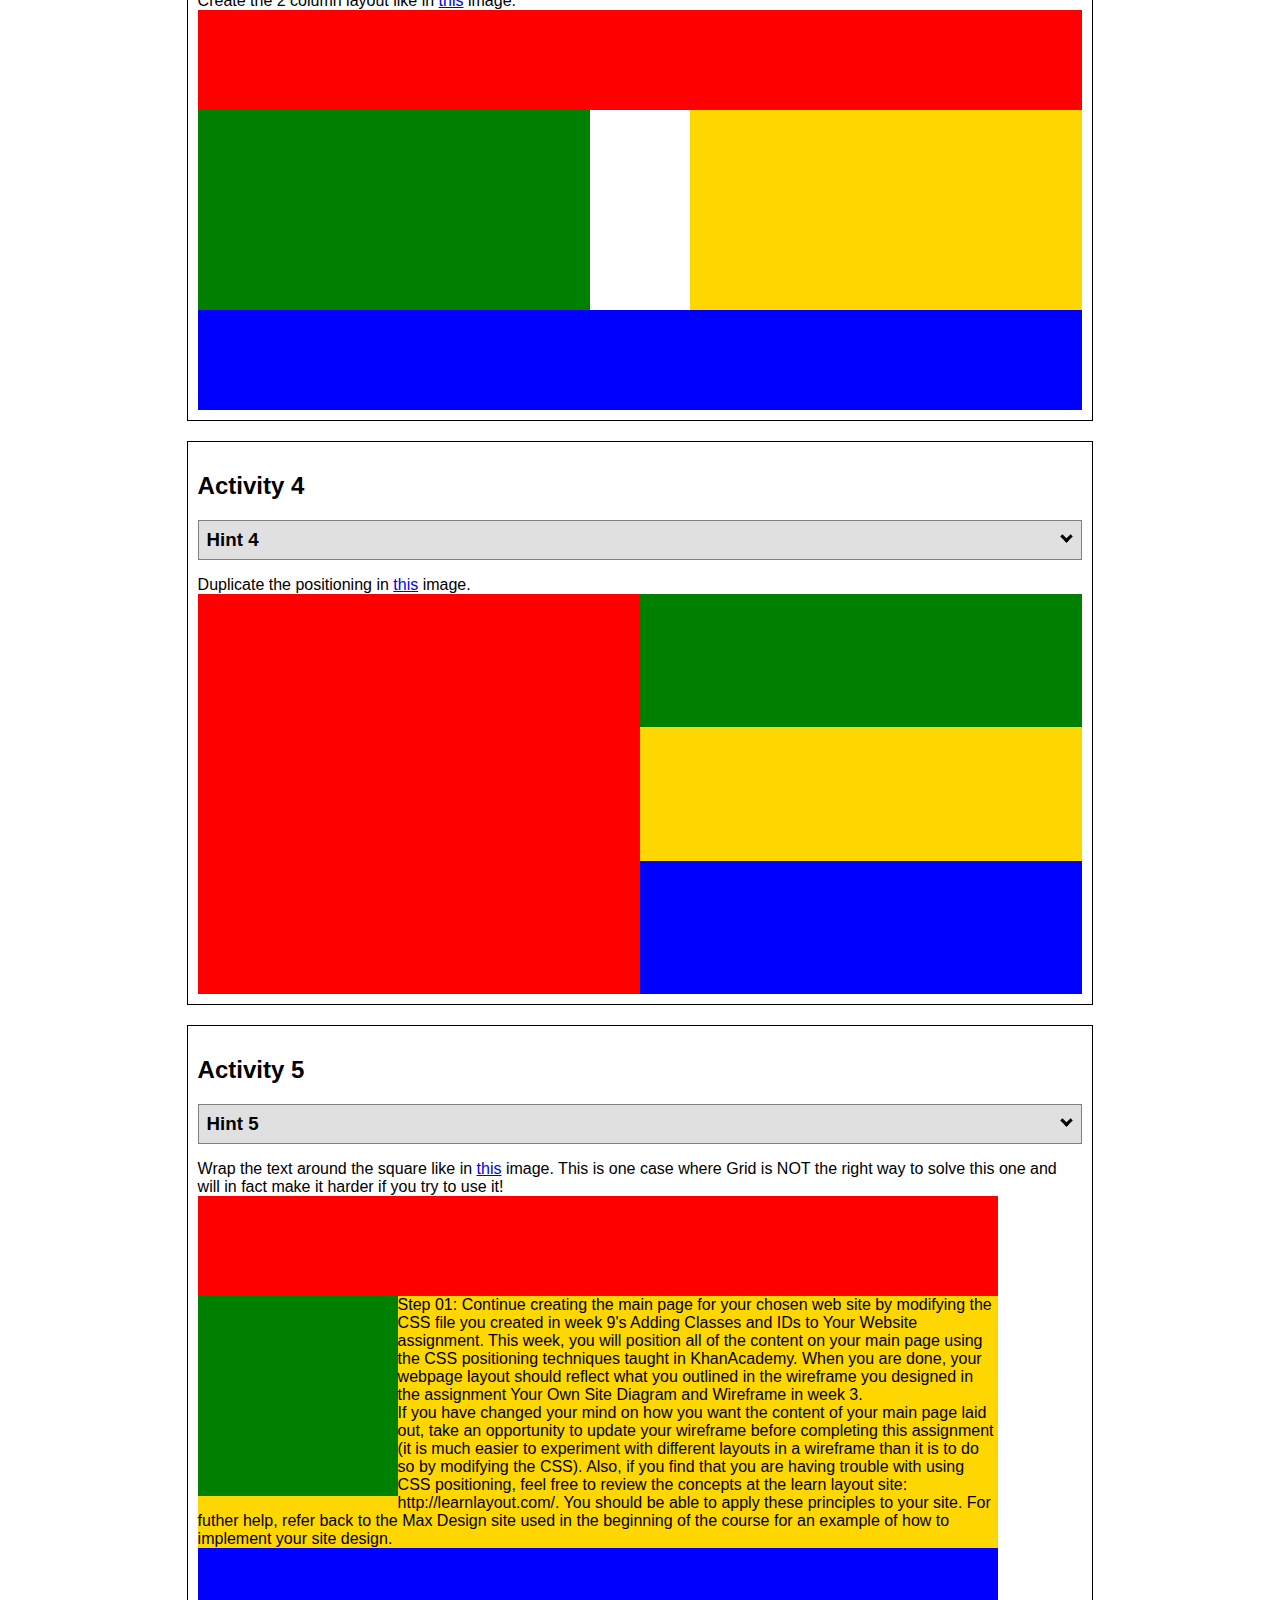
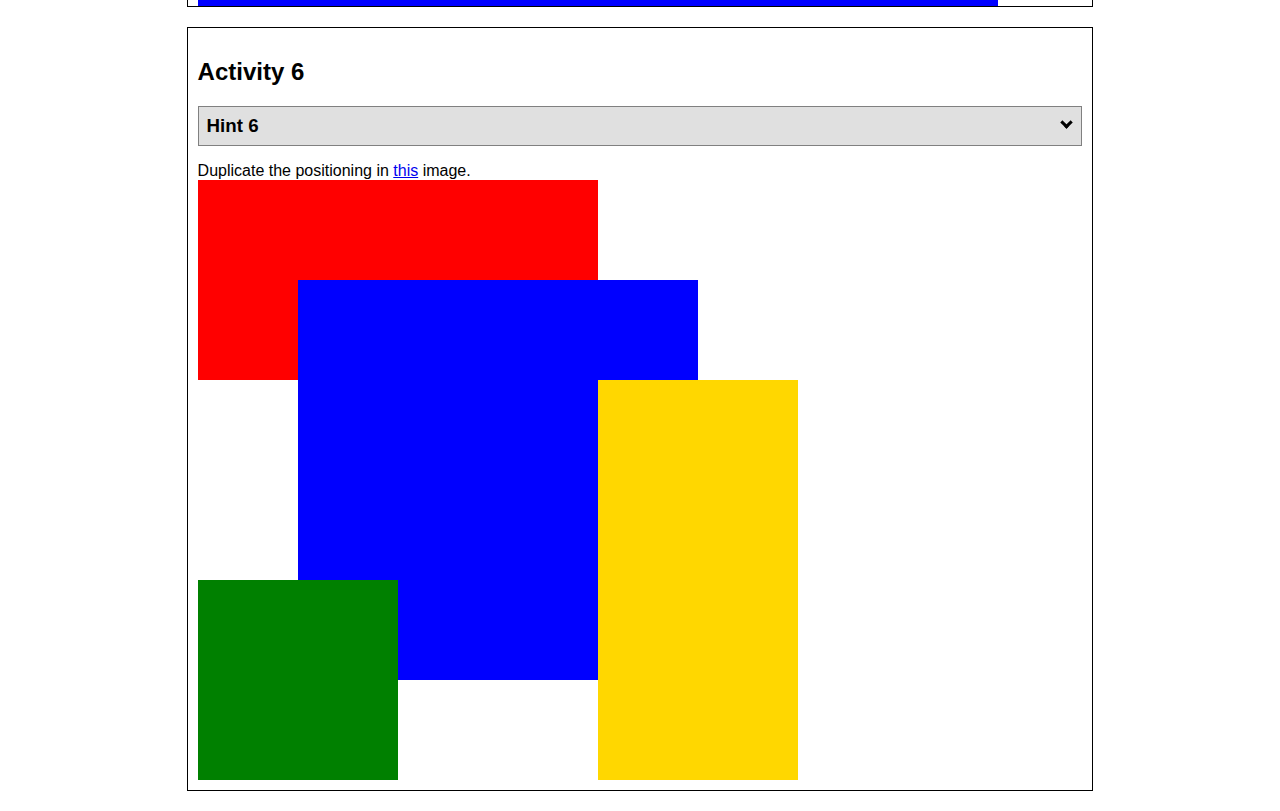
<file: ice/positioning/positioning.html>
<!DOCTYPE html>
<html lang="en">
  <head>
    <!-- HTML - Name: positioning.html -->
    <title>Positioning Activity</title>
    <link rel="stylesheet" type="text/css" href="positionstyles.css" />
  </head>
  <body>
    <div class="activity">
      <h2>WDD 130 positioning exercises</h2>
      For each activity match make the boxes match the image by modifying the stylesheet.</div>
    <div class="activity">
      <h2>Activity 1</h2>
      <section class="hint"><input type="checkbox" ><i></i> <h3>Hint 1</h3><div><p>Use the activity instructions for the firt activity</a></p></div></section>
      <p>Follow the activity instructions to make the boxes match  <a href="images/example1.png" target="_blank">this</a> image.</p>
      <div class="content1" >
        <div class="red1" ></div>
        <div class="green1" ></div>
        <div class="green1" ></div>
        <div class="yellow1"></div>
        <div class="yellow1"></div>
        <div class="blue1"></div>
      </div>
    </div>
    <div class="activity">
      <h2>Activity 2</h2>
      <section class="hint"><input type="checkbox" > <h3>Hint 2</h3><i></i><div>
      <ul>
      <li>grid-template-columns: 50px 50px 50px 50px 50px </li></ul></div></section>
      <p>Overlap and stagger the squares like in <a href="images/example2.png" target="_blank">this</a> image.</p>
      <div class="content2" >
        <div class="red2" ></div>
        <div class="green2" ></div>
        <div class="yellow2"></div>
        <div class="blue2"></div>
      </div>
    </div>
    <div class="activity">
      <h2>Activity 3</h2>
      <section class="hint"><input type="checkbox" > <h3>Hint 3</h3><i></i><div><p>This one is going to be best solved with CSS Grid. Remember to make the boxes the right width first...then start moving them around. </p><h4>Properties used:</h4><ul><li>display:grid;</li><li>grid-template-columns:</li><li>grid-column-gap:</li>
        <li>grid-column:</li>  </ul></div></section>
      Create the 2 column layout like in <a href="images/example3.png" target="_blank">this</a>  image.
      <div class="content3" >
        <div class="red3" ></div>
        <div class="green3" ></div>
        <div class="yellow3"></div>
        <div class="blue3"></div>
      </div>
    </div>
    <div class="activity">
      <h2>Activity 4</h2>
      <section class="hint"><input type="checkbox" > <h3>Hint 4</h3><i></i><div><p>For the others we have been primarily concerned with width. For this one you will need to adjust height as well. </p><h4>Properties used:</h4><ul><li>display:grid;</li><li>grid-template-columns:</li><li>grid-row:</li></ul></div></section>
      Duplicate the positioning in <a href="images/example4.png" target="_blank">this</a> image. 
      <div class="content4" >
        <div class="red4" ></div>
        <div class="green4" ></div>
        <div class="yellow4"></div>
        <div class="blue4"></div>
      </div>
    </div>

    <div class="activity">
      <h2>Activity 5</h2>
      <section class="hint"><input type="checkbox" > <h3>Hint 5</h3><i></i><div><p>Grid is <strong>not</strong> the right way to do this.  In fact there is only one way to really do that...and that is with float. Remember that we float the thing we want the text to wrap around.  Also remember to start by making all the shapes the right size and shape.</p><h4>Properties used:</h4><ul><li>float: left;</li></ul></div></section>
      Wrap the text around the square like in <a href="images/example5.png" target="_blank">this</a> image. This is one case where Grid is NOT the right way to solve this one and will in fact make it harder if you try to use it!
      <div class="content5" >
        <div class="red5" ></div>
        <div class="green5" ></div>
        <div class="yellow5">Step 01: Continue creating the main page for your chosen web site by modifying the CSS file you created in week 9's Adding Classes and IDs to Your Website assignment. This week, you will position all of the content on your main page using the CSS positioning techniques taught in KhanAcademy. When you are done, your webpage layout should reflect what you outlined in the wireframe you designed in the assignment Your Own Site Diagram and Wireframe in week 3. <br />
          If you have changed your mind on how you want the content of your main page laid out, take an opportunity to update your wireframe before completing this assignment (it is much easier to experiment with different layouts in a wireframe than it is to do so by modifying the CSS). Also, if you find that you are having trouble with using CSS positioning, feel free to review the concepts at the learn layout site: http://learnlayout.com/. You should be able to apply these principles to your site. For futher help, refer back to the Max Design site used in the beginning of the course for an example of how to implement your site design.</div>
        <div class="blue5"></div>
      </div>
    </div>
    <div class="activity">
      <h2>Activity 6</h2>
      <section class="hint"><input type="checkbox" > <h3>Hint 6</h3><i></i><div><p>This one is all about visualizing the grid behind the layout. If you are having a hard time doing that first: all the sizes are even multiples of 100, and second here is another example with the lines drawn: <a href="images/example6-hint.png" target="_blank">example 6 with lines</a>. For this one you will find it easiest if you use px for the column width. You can also use <kbd>z-index</kbd> to control the element layering.    </p><h4>Properties used:</h4><ul><li>display:grid;</li><li>grid-template-columns:</li><li>grid-column:</li><li>grid-row:</li><li><a href="https://www.w3schools.com/cssref/pr_pos_z-index.asp" target="_blank">z-index:</a></li></ul></div></section>
      Duplicate the positioning in <a href="images/example6.png" target="_blank">this</a> image.
      <div class="content6" >
        <div class="red6" ></div>
        <div class="green6" ></div>
        <div class="yellow6"></div>
        <div class="blue6"></div>
      </div>
    </div>
  </body>
</html>
</file>
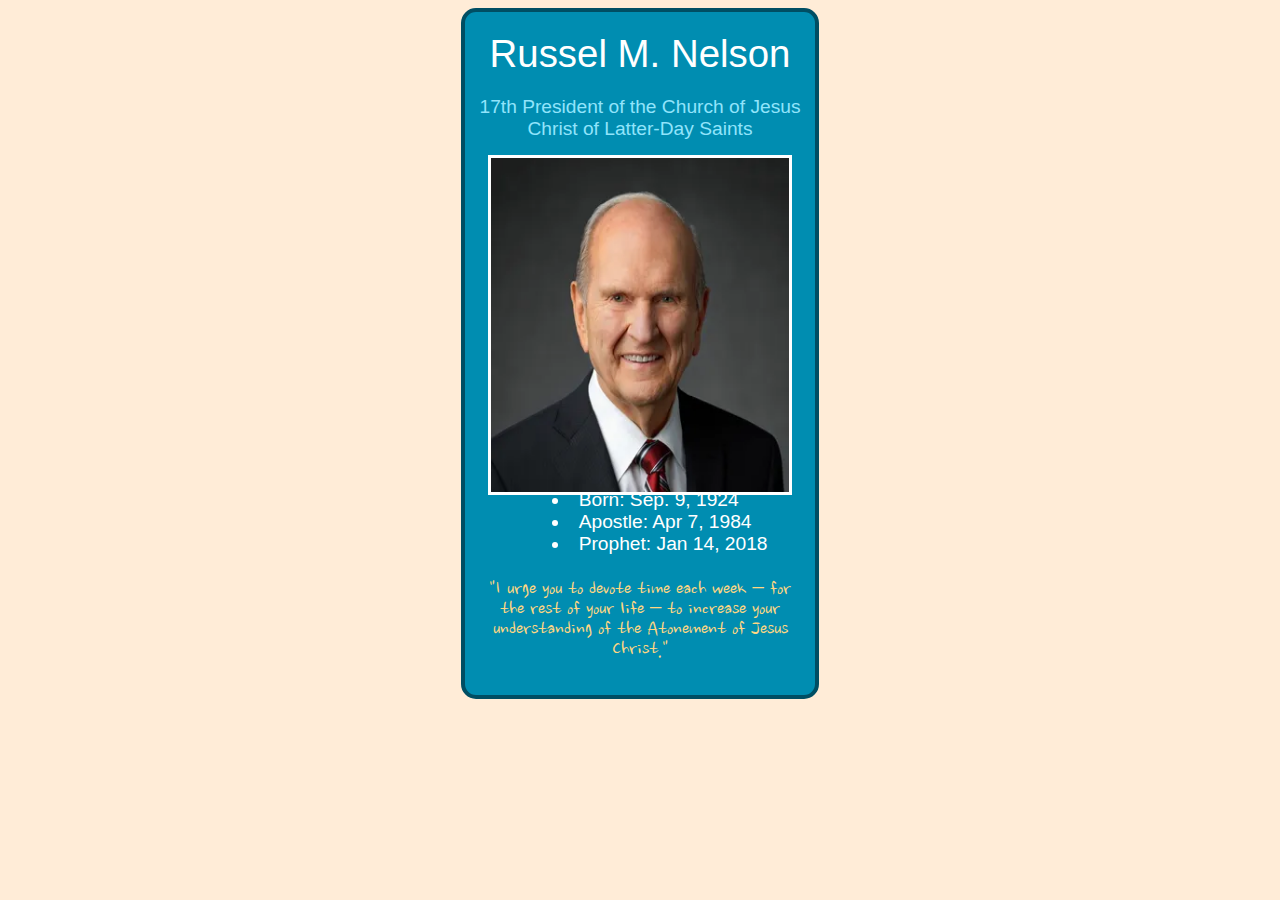
<file: ice/prophet_cards/nelson.html>
<!DOCTYPE html>
<html lang="en">
<head>
    <meta charset="UTF-8">
    <meta name="viewport" content="width=device-width, initial-scale=1.0">
    <title>Russell M. Nelson</title>
    <link rel="stylesheet" href="https://fonts.googleapis.com/css?family=Nanum+Brush+Script">
    <style>
        /* Insert styles here, this is called an internal stylesheet  */
        body {
            background: #FFECD7;
        }
        .card{
            background: #008DB1;
            border: 4px solid #004E63;
            border-radius: 15px;
            margin: auto;
            width: 350px;
            display: grid;
            height: fit-content;
            overflow: hidden;
            justify-items: center;
            
        }
        h1{
            font-family: Helvetica, sans-serif;
            color: white;
    
            font-weight: 350;
            font-size: 2.4em;
            margin: 20px auto;
        }
        a{
            font-family: Helvetica, sans-serif;
            text-decoration: none;
            color: #91E4FB;
            font-size: 1.2em;
            text-align: center;
            width: 324px;
            margin: auto
        }
        .card img{
            margin: 15px auto;
            border: 3px solid white;
            width: 85%;
            max-width: 100%;
            height: 100%;
            display: block;
        }
        .card ul{
            font-family: Helvetica, sans-serif;
            color: white;
            list-style-position: inside;
            margin: 15px 25px 10px;
            font-size: 1.2em;
        }
        .quote{
            width: 310px;
            margin: 15px auto 35px;
            font-family: "Nanum Brush Script", "Brush Script MT", cursive;
            color: #FFD783;
            line-height: 20px;
            font-size: 1.4em;
            text-align: center;
        }

    </style>
</head>
<body>
    <div class="card">
        <h1>Russel M. Nelson</h1>
        <a href="https://www.churchofjesuschrist.org">
            17th President of the Church of Jesus Christ of Latter-Day Saints
        </a>
        <img src=images/russell_nelson.png alt="President Nelson">
        <ul>
            <li>Born: Sep. 9, 1924</li>
            <li>Apostle: Apr 7, 1984</li>
            <li>Prophet: Jan 14, 2018</li>
        </ul>
        <p class="quote">"I urge you to devote time each week &ndash; for the rest of your life &ndash; to increase your understanding of the Atonement of Jesus Christ."</p>
    </div>
</body>
</html>
</file>
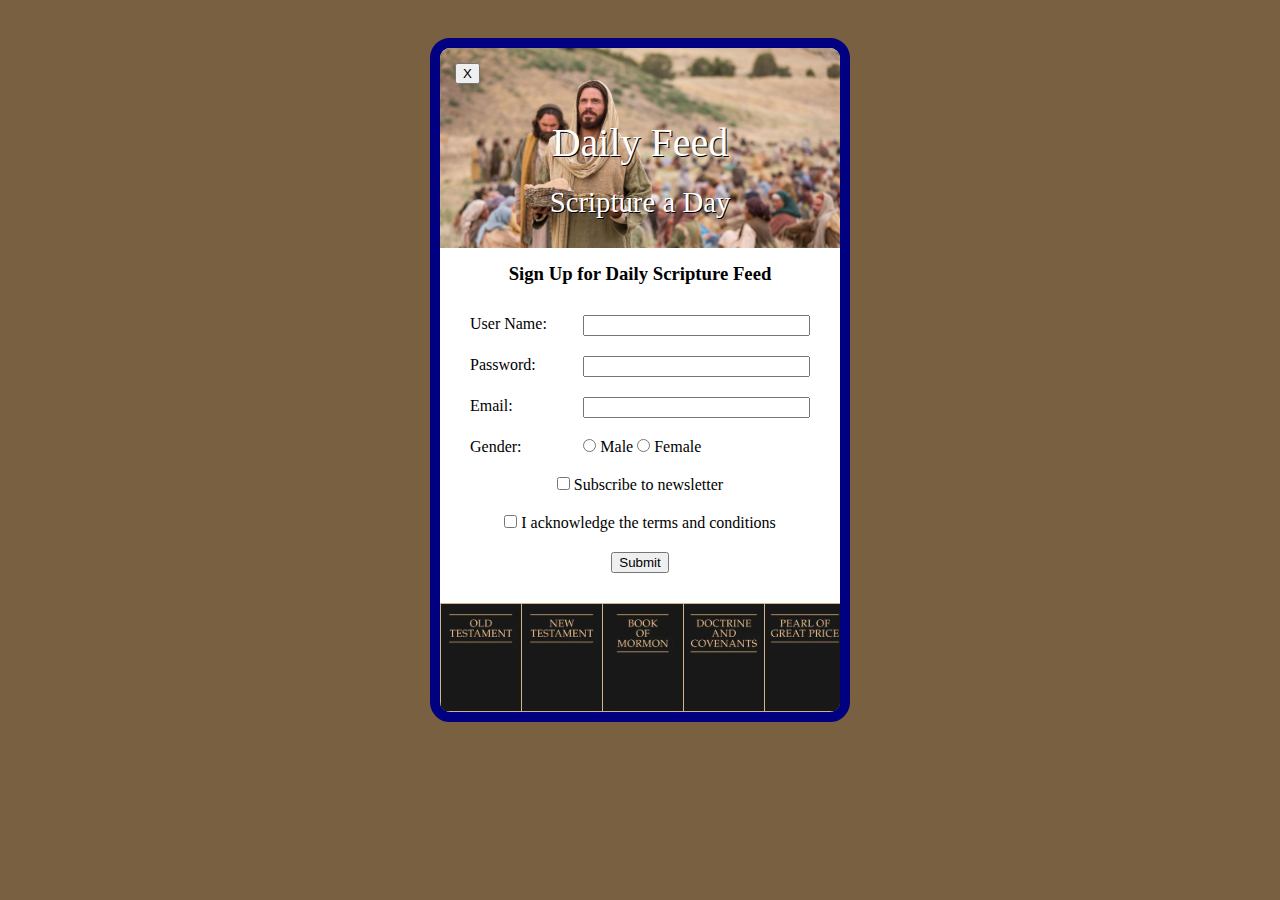
<file: ice/signup/signup.html>
<!DOCTYPE html>
<html lang="en">

<head>
    <meta charset="UTF-8">
    <meta name="viewport" content="width=device-width, initial-scale=1.0">
    <title>Daily Feed Sign Up</title>

    <style>
        * {
            margin: 0;
        }

        body {
            background: rgb(120, 96, 64);
        }

        #container{
            max-width: 1000px;
            min-width: 400px;
            width: 30%;
            height: 100%;
            border: 10px solid navy;
            background: white;
            justify-self: center;
            border-radius: 20px;
            overflow: hidden;
            margin: 3%;
        }
        header{
            background-image: url(images/jesus_feeds_5000.jpeg);
            min-height: 200px;
            background-repeat: no-repeat;
            background-size: cover;
        }
        h1, h2{
            color: white;
            justify-self: center;
            font-weight: 300;
            text-shadow: 1px 1px black;
        }
        h1{
            margin: 20px;
            font-size: 2.5em;
        }
        h2{
            font-size: 1.8em;
        }

        #formContainer{
            width: 100%;
            margin-top: 15px;
        }
        h3{
            justify-self: center;
            
        }
        #myForm{
            display: grid;
            grid-template-columns: 1fr 2fr;
            row-gap: 20px;
            margin: 30px;
        }

        #closeBtn{
            width: fit-content;
            margin: 15px;
        }
     
        #myForm label{
            grid-column: 1/2;
        }

        .formCheckbox, #submit{
            grid-column: 1/3;
            justify-self: center;
        }
        
        @keyframes carousel{
            0% {transform: translate(0, 0);}
            100%{transform: translate(-500%, 0);}
        }

        #scriptures{
            display: flex;
            background: black;
            overflow: hidden;
        }

        #scriptures img{
            width: 20%;
            margin: auto;
            animation: carousel 20s linear 0s infinite normal;
            border: 1px solid tan;
            border-right: none;
        }
    </style>




</head>

<body>
    <div id="container">
        <header>
            <button type="button" id="closeBtn">X</button>
        <h1>Daily Feed</h1>
        <h2>Scripture a Day</h2>
        </header>
    <div id="formContainer">
        <h3>Sign Up for Daily Scripture Feed</h3>
        <form id="myForm">
            
            <label for="username">User Name:</label>
            <input type="text" id="username" name="username" required>

            <label for="password">Password:</label>
            <input type="password" id="password" name="password" required>

            <label for="email">Email:</label>
            <input type="email" id="email" name="email" required>

            <label>Gender:</label>
            <div>
                <input type="radio" id="male" name="gender" value="male" required>
                <label for="male">Male</label>
                <input type="radio" id="female" name="gender" value="female" required>
                <label for="female">Female</label>
            </div>

            <section class="formCheckbox">
                <input type="checkbox" id="newsletter" name="newsletter">
                <label for="newsletter">Subscribe to newsletter</label>
            </section>

            <section class="formCheckbox">
                <input type="checkbox" id="conditions" name="conditions" required>
                <label for="conditions">I acknowledge the terms and conditions</label>
            </section>

            <section id="submit">
                <button type="submit">Submit</button>
            </section>
        </form>
        <div id="scriptures">
            <img src="images/old_testament.webp" alt = "Old Testament">
            <img src="images/new_testament.webp" alt = "New Testament">
            <img src="images/book_of_mormon.webp" alt="Book of Mormon">
            <img src="images/doctrine_and_covenants.webp"  alt="Doctrine and Covenants">
            <img src="images/pearl_of_great_price.webp" alt = "Pearl of Great Price">
            <img src="images/old_testament.webp" alt = "Old Testament">
            <img src="images/new_testament.webp" alt = "New Testament">
            <img src="images/book_of_mormon.webp" alt="Book of Mormon">
            <img src="images/doctrine_and_covenants.webp"  alt="Doctrine and Covenants">
            <img src="images/pearl_of_great_price.webp" alt = "Pearl of Great Price">
        </div>
    </div>
    </div>

    <div id="output"></div>

    <script>
        // Here is some Javascript to start looking forward to wdd131
        document.getElementById("closeBtn").addEventListener("click", function () {
            document.getElementById("formContainer").style.display = "none";
         });
        const form = document.getElementById('myForm');
        const output = document.getElementById('output');

        form.addEventListener('submit', function (event) {
            event.preventDefault(); // Stop form from actually submitting

            const formData = new FormData(form);
            const entries = [];

            for (const [key, value] of formData.entries()) {
                if (key == "password") {
                    entries.push(`<strong>${key}</strong>: ${value} (you should probably encrypt the password)`);
                } else {
                    entries.push(`<strong>${key}</strong>: ${value}`);
                }
            }

            output.innerHTML = `
            <br>  
            <h3>Here is the data that would be sent to the server:</h3>
            <ul>
                ${entries.map(item => `<li>${item}</li>`).join('')}
            </ul>
            `;
                });
    </script>

</body>

</html>
</file>
<file: styles/styles.css>
body {
     display: block;
     background: #E0FBFC;
     overflow-x: hidden;
 }

 header {
    
    width: 90vw;
     padding: 40px 10vw 0; 
    margin-left: -10vw;
    margin-right: -10vw;
    margin-top: -60px;
    justify-self: center;
    
    position: relative;

    height: fit-content;

    background: #343A40;
     background: #E0FBFC;
     background-image: url("../images/sky.png");
     background-size: cover;

    display: grid;
    grid-template-columns: 1fr 3fr 1fr;
    
     
     justify-items: center;

    
 }
 
 header img {
     width: 100px;
     height: 100px;
    align-self: center;
    justify-self: center;
 }

 header h1 {
    margin: 0;
     color: #0e2b5a;
     font-size: 54px;
     width: fit-content;
     height: fit-content;
     float: left;
     grid-column: 2/3;
     margin-top: 50px;
     
     grid-row-start: 1;
 }

 nav {
     width: 90vw;
     padding: 0 10vw;
    position: sticky;
    margin-left: -10vw;
    margin-right: -10vw;
    top: 0;
    justify-self: center;

     background-color: #848482;

     height: fit-content;
     text-align: center;
     display: grid;
     grid-template-columns: 1fr 1fr 1fr 1fr;
     font-family: Arial, Helvetica, sans-serif;
     border-top: 3px solid #1E5FA4;
     border-bottom: 3px solid #1E5FA4;
     height: 40px;

 }

 nav a {
    height: 100%;
    width: 100%;
    justify-content: center;
     color: #1E5FA4;
     text-decoration: none;
     font-size: 1.5em;
     display: flex;
     align-items: center;
     transition: ease-in-out .2s;
 }
 
 nav a:hover{
    font-size: 1.7em;
 }

 main {
     margin: 25px 2.5%;
     
 }

 #home_grid{
    display: grid;
     grid-template-columns: 1fr 1fr 1fr 1fr;
     grid-template-rows: 1fr 1fr;
     grid-row-gap: 25px;
     grid-column-gap: 25px;
     height: 725px;
 }
 #home_grid a{

    background: #848482;
    border: 3px solid #1E5FA4; 
    height: 100%;
    width: 100%;
    justify-self: center;
    align-self: center;
    box-sizing: border-box;
    box-shadow: 5px 5px #343A40;
    transition: ease-in-out .2s;
    text-decoration: none;
    color: #000;
    padding: 2%;
 }


 #home_grid a:hover{
    height: 103%;
    width: 103%;
 }
.grid_box{
    overflow-y: hidden;
}

.grid_box img{
    height: 75px;
    width: 75px;
    aspect-ratio: 1;
    float: left;
    margin-right: 10px;

 }

 .grid_box h2{
    margin: 0 auto;

 }
 .grid_box p{
    margin: 0 10px;
    text-indent: 10px;
 }
 .grid_box p:first-of-type{
    text-indent: 0;
 }

 .Lorem{
    overflow-wrap: break-word;
 }


 #side_col {
     height: 100%;
     grid-column: 4/5;
     grid-row: 1/3;
 }



 #side_col img{
    object-fit: cover;
    object-position: 100% 10%;
    border-radius: 50%;
}

 .col_right{
    grid-column: 4/5;
 }

 .col_rcenter{
    grid-column: 3/4;
 }

 .col_left{
    grid-column: 1/2;
 }

 .col_lcenter{
    grid-column: 2/3;
 }


footer{

    width: 100vw;
    position: relative;
    left: 50%;
  right: 50%;
  margin-left: -50vw;
  margin-right: -50vw;

    border-top: 3px solid #1E5FA4;
    color: #1E5FA4;
    display: grid;
    grid-template-columns: .5fr 1fr .5fr;
    background: #B49A67;
}

footer ul li{
    grid-column: 1/1;
}

footer ul li a{
    color: #1E5FA4;
}

footer p{
    text-align: center;
    bottom: 0px;
}


@media(max-width: 1024px)
{
    header{
    }
    header img{
        height: 50px;
        width: 50px;
        margin-top: 25px;
    }
    header h1{
        font-size: 27px;
        margin-top: 25px;
    }
    nav a{
        font-size: 1em;
    }
    nav a:hover{
        font-size: 1.2em;
    }

    #home_grid{
        height: 375px;
    }

    #home_grid a{
        height: 100%;
    }

    .grid_box img{
        height: 37px;
        width: 37px;
    }

    .grid_box h2{
        font-size: 0.75em;
    }

    .grid_box p{
        font-size: .5em;
    }
}
</file>
<file: wwr/styles/styles.css>
@import url('https://fonts.googleapis.com/css2?family=Bebas+Neue&family=Akaya+Telivigala&family=Acme:ital,wght@0,400;0,700;1,400&display=swap');

body{
    background-color: white;
    font-size: 22px;
    margin: 0;
    padding: 0;
}

h4{
    color: #134165;
    font-family: "Bebas Neue", Tahoma, sans-serif;
    font-size: 26px;
    margin: 0;
}
h2
{
    margin: 0;
}
p{
    font-family: "Acme", Verdana, sans-serif;

}

.button-box{
    text-align: center;
    height: 60px;
    align-content: center;
    
}
.book, .join{
    background-color: #F5DC71;
    color: #134165;
    text-decoration: none;
    font-family: "Akaya Telivigala", Arial, sans-serif;
    font-size: 18px;
    padding: 15px 30px;
    margin-top: 50px;
    border-radius: 8px;
    transition: font-size .5s, border .4s;
}
.book:hover, .join:hover{
    
    background-color: #F5DC71;
    color: #78C5D7;
    border: 4px solid #78C5D7;
    font-size: 108%;

}





#content {
    max-width: 1600px;
    margin: 0 auto;
}

header{
    background-color: #84714F;
    display: grid;
    grid-template-columns: 90px auto;
}

#logo_link{
    margin: 5px;
    justify-self: center;
    align-self: center;
    height: 80px;
}
.logo{
    width: 80px;
}
nav {
    display: flex;
    justify-content: space-around;
    

    
}
nav a{
    text-align: center;
    color: white;
    text-decoration: none;
    font-family: "Akaya Telivigala", Arial, sans-serif;
    padding:  14px 16px;
    border-radius: 5px;
    align-items: center;
    margin: auto 7%;
    box-sizing: border-box;
    transition: font-size .3s, margin .3s;
    
}
nav a:hover{
    background-color: #134165;
    color: #78C5D7;
    border: 4px solid #78C5D7;
    padding: 10px 12px;
    font-size: 106%;
    margin: auto 6.87%;
    
}

#hero{
    display: grid;
    grid-template-columns: 1fr 3fr 1fr;

}
#hero-box {
    grid-column: 1/4;
    grid-row: 1/3;
}
#hero-img{
    width: 100%;
}
#hero-msg{
    grid-column: 2/3;
    grid-row: 1/2;
    margin: 70px;
}

#hero-msg h1, #hero-msg h4{
    color: #F5DC71;
    text-align: center;
    font-family: "Bebas Neue", Tahoma, sans-serif;
    margin-top: 10px;
}

.home-title{
    color: #134165;
    font-family: "Bebas Neue", Tahoma, sans-serif;
    font-size: 2em;
    margin: 10px;
}
#hero .button-box{
    margin-top: 35px;
}


.home-grid{
    display: grid;
    grid-template-columns: repeat(10, 1fr);
}

.card-img, .mountains {
    width: 100%;
}
main section{
    text-align: center;
}
main section img{
    box-sizing: border-box;
}
.card{
    margin: 100px 0;
}

.card h2{
    font-family: "Bebas Neue", Tahoma, sans-serif;
    color: #134165;
}

.icon{
    width: 80px;
}
.card-img{
    border: 4px solid #84714F;
    transition: transform .5s;
    box-shadow: 5px 5px 10px #84714F;
}
.card-img:hover{
    opacity: .6;
    transform: scale(1.1);
}

#rivers{
    grid-column: 2/4;
    grid-row: 2/3;
}

#camping{
    grid-column: 5/7;
    grid-row: 2/3;
}

#rapids{
    grid-column: 8/10;
    grid-row: 2/3;
}

#background {
    height: 725px;
    background-color: #78C5D7;
    grid-row: 4/9;
    grid-column: 1/11;
}

.mountains{
    grid-column: 2/8;
    grid-row: 5/8;
}

.msg{
    background-color: #84714F;
    line-height: 1.5em;
    padding: 25px;

    grid-row: 6/7;
    grid-column: 6/10;
    
}
.msg h2{
    color: #F5DC71;
    font-family: "Bebas Neue", Tahoma, sans-serif;
}
.msg p{
    color: white;
    font-family: "Acme", Verdana, sans-serif;
    font-size: 0.8em;
    text-align: left;
}

footer{
    background-color: #84714F;
    color: #000;
    padding: 25px 50px;
    margin-top: 200px;
    display: flex;
    justify-content: space-around;
    align-items: center;


}
footer p{
    font-size: 1.1em;
    color: white;
}
footer p a:hover{
    text-decoration: underline;
}
footer a{
    color:white;
    text-decoration: none;
    font-family: "Akaya Telivigala", Arial, sans-serif;
    
}
footer a:hover{
    color: #F5DC71;
}

footer .social img{
    width: 50px;
    height: 50px;
    border-radius: 13px;
    margin: 0 10px;
    transition: transform .2s;
    box-sizing: border-box;
}
footer .social img:hover{
    transform: scale(1.05);

}

@media screen and (max-width: 900px) {
    #hero, .home-grid {
        display: block;
        height: auto;
    }
    nav, footer {
        flex-direction: column;
    }
    nav a {
        display: block;
        padding: 15px;
    }
    #hero {
        margin-top: 0;
    }
    #hero-msg {
        margin-top: 0;
    }
    #hero-msg h4 {
        display: none;
    }
    #hero-msg h1 {
        color: #F5DC71;
    }
    .home-title {
        font-size: 25px;
    }
    .card{
        margin: 50px auto;
        width: 60%;
    }
    #background {
        display: none;
    }
    .mountains, .msg {
        width: 80%;
        display: block;
        margin: 0 auto;
    }
    footer {
        margin-top: 25px;
    }
}
</file>
<file: ice/halloween/styles/styles.css>
/* Add your CSS here to style your halloween page */
@keyframes quiver {
    0% {transform: rotate(0);}
    25% {transform: rotate(0.5deg);}
    50% {transform: rotate(0);}
    75% {transform: rotate(-0.5deg);}
    100% {transform: rotate(0);}
}
@keyframes quake {
    0% {transform: rotate(0) }
    25% {transform: rotate(0.8deg)  translateX(8px)}
    50% {transform: rotate(0) scale(1.02, 1.02) translate(0px, 4px)}
    75% {transform: rotate(-0.8deg) scale(0.98, 0.98) translateX(-8px)}
    100% {transform: rotate(0) scale(1,1)}
}

@keyframes flicker {
    0% {text-shadow: none; box-shadow: none;}
    86%{text-shadow: none; box-shadow: none;}
    90% {text-shadow: 1px 1px 2px white, 0 0 25px orange, 0 0 5px yellow;
    box-shadow: 1px 1px 2px white, 0 0 25px orange, 0 0 5px yellow;}
    96% {text-shadow: 1px 1px 2px white, 0 0 25px orange, 0 0 5px yellow;
    box-shadow: 1px 1px 2px white, 0 0 25px orange, 0 0 5px yellow;}
    100% {text-shadow: none; box-shadow: none;}
}

body{
    background: #000;
    background: url("../images/475j.gif");
    background-size:cover;
    
}

h1, h2, h3, h4, h5, h6, p, li{
    color: orangered;
    font-family: 'Trebuchet MS', 'Lucida Sans Unicode', 'Lucida Grande', 'Lucida Sans', Arial, sans-serif;
}

#wrapper{
    display: grid;
    grid-template-columns: 20% 80%;
    grid-template-rows: max-content 20px;
    margin-top: -3%;
    background: rgba(0,0,0,0.8);
}

header{
    background: rgba(255,255,255,.3);
    height: 100%;
    margin: 0 0 0 -4%;
    position: sticky;
    top: 0;
    border-right: 7px solid #23054a;
    z-index: 0;
    padding-left: 10px;
    min-width: fit-content;
}
nav{
    height: fit-content;
    margin: 80px auto;
    justify-self: center;
    position: sticky;
    top: 10px;
}

nav ul{
    display: grid;
    grid-template-rows: 1fr 1fr 1fr 1fr;
    height: fit-content;
    row-gap: 30px;
    list-style-type: none;
    padding: 0;
    min-width: fit-content;
}
nav ul li{
    color: #23054a;
    font-size: 1.5em;
    animation-name: flicker;
    animation-duration: 2s;
    animation-iteration-count: infinite;
    padding: 10px;
    background: orangered;
    text-align: center;
    vertical-align: middle;
    border-radius: 15px;
    border: 3px solid #23054a;
    width: 150px;
    height: 25px;
}

li:nth-child(1){
    animation-delay: 0;
    position: sticky;
}
li:nth-child(2){
    animation-delay: 0.4s; 
}
li:nth-child(3){
    animation-delay: 0.8s;
}
li:nth-child(4){
    animation-delay: 0.5s;
}

li:hover{
    animation-name: unset;
    text-shadow: 1px 1px 2px white, 0 0 25px orange, 0 0 5px yellow;
    box-shadow: 1px 1px 2px white, 0 0 25px orange, 0 0 5px yellow;
}

main{
    display: grid;
    grid-template-columns: 1fr 1fr 1fr;
    margin-bottom: 50px;
}

main h1{
    grid-column: 1/4;
    font-size: 4em;
    width: 100%;
    position: sticky;
    top: 0;
    text-align: center;
    background: #23054a;
    padding: 10px 0;
    
    margin-top: 0;
    z-index: 1;
}

main img{
    width: 60%;
    margin: auto;
    border: 4px solid orangered;
    border-radius: 8%;
    grid-column: 1/4;
    margin-bottom: 50px;
    box-sizing: border-box;
    animation-name: quiver;
    animation-duration: 150ms;
    animation-iteration-count: infinite;
    
    transition: animation-name 2s ease-out;

}

main img:hover{
    animation-name: quake;
}

footer{
    grid-column: 1/3;
    width: 100%;
    background: orangered;
    padding: 20px 5% 40px;
    margin-left: -5%;
    text-align: center;
    z-index: 1;
}

main section{
    width: 85%;
    margin: auto;
    border: 5px solid black;
    border-radius: 50px;
    background-color: rgba(255, 69, 0, 0.5);
    height: 600px;
    transition: ease-out;
    transition-duration: 1.5s;
}

main section h1, main section h2, main section p{
    color: #000;
    text-shadow: 1px 1px 2px white, 0 0 25px orange, 0 0 5px yellow;
    width: 75%;
    margin: auto;
    font-size: 1.5rem;
}

main section h2{
    font-size: 2.3rem;
    margin: 20px auto;
    text-align: center;
}

main section:hover{
    background-color: rgba(255, 69, 0, 1.0);
    transition: ease-in;
    transition-duration: 2s;
}
</file>
<file: ice/favorite_devo/styles/styles.css>
body {
  margin: 0;
  height: 100%;
  font-family: Arial, sans-serif;
  background: linear-gradient(to bottom, #d3d3d3, #001f3f);
  background-repeat: no-repeat; /* Just in case */
  background-attachment: fixed;
}

.container {
  text-align: center;
}

.header {
  padding: 20px 0;
}

.header-image {
  background-image: url('../images/icenter.png'); /* Replace with your image */
  background-repeat: no-repeat;
  background-position: center;
  height: 150px;
  display: flex;
  flex-direction: column;
  justify-content: center;
  color: white;

}

.header-image h1 {
  margin: 0;
  line-height: 0.9;
    font-size: 3.5em;
  font-weight: bold;
  text-shadow: 2px 2px 4px rgba(0, 0, 0, 0.7);
  background: #00000055;
}

.content-box {
  background-color: white;
  margin: 30px auto;
  width: 90%;
  max-width: 900px;
  padding: 40px;
  box-shadow: 5px 5px 0px black;
  min-height: 400px;
}
table{
  background-color: #D3D3D3;
  width: 100%;
  text-align: left;
  border-collapse: collapse;
  min-height: 300px;
}

tr:nth-child(even){
  background: #001f3f;
}

th, td, label, input{
  border: 3px solid #AAAAAA;
  padding: 4px 2px;

}

td{
  padding-left: 15px;
  padding-right: 15px;
  font-size: 20px;
  color: #898989;
  color: white;
  width: 33%;
  height: 25%;
}
.loc, .year{
  padding-left: auto;
  padding-right: auto;
  align-self: center;
  width: 16.5%
}

th, label{
  font-size: 30px;
  font-weight: bold;
  color: #FFFFFF;
  text-align: center;
  background: #3F3F3F;
  border-bottom: 2px solid #000000;
}
form #formTitle{
  grid-column: 1/5;
}
form{
  margin-top: 50px;
  display: grid;
  grid-template-columns: 1fr 1fr 0.5fr 0.5fr;
  
  border: 3px solid #000;
}
input{
  height: 30px;
}

#submit{
  grid-column: 1/5;
  width: 40%;
  justify-self: center;
  height: 30px;
  margin: 20px;
}
</file>
<file: ice/positioning/positionstyles.css>
/* CSS - Name: "positionstyles.css" */
/* Activity 1 styles */
.content1 {
  /* This is the parent of the activity 1 boxes. */
  display: grid;
  grid-template-columns: 1fr 1fr;
  grid-template-rows: 1fr 2fr 2fr 1fr;
  row-gap: 20px;
  column-gap: 20px;
}
.red1 { 
  width: 100%; 
  height: 100px; 
  background-color: red; 
  grid-column: 1/3;
} 
.green1 {
  width: 200px; 
  height: 200px; 
  background-color: green; 
  justify-self: center;

} 
.yellow1 {
  width: 200px; 
  height: 200px; 
  background-color: gold; 
  justify-self: center;
} 
.blue1 {
  width: 100%; 
  height: 100px; 
  background-color: blue; 
  grid-column: 1/3;
} 
/* Activity 2 styles */ 
.content2 {
  /* This is the parent of the activity 2 boxes. */
  display: grid;
  grid-template-columns: 50px 50px 50px 50px 50px;
  grid-template-rows: 50px 50px 50px 50px 50px;
}
.red2 {
  width: 100px; 
  height: 100px; 
  background-color: red; 
  grid-row: 1/3;
  grid-column: 1/3;
} 
.green2 { 
  width: 100px; 
  height: 100px; 
  background-color: green; 
  grid-row: 2/4;
  grid-column: 2/4;
} 
.yellow2 {
  width: 100px; 
  height: 100px; 
  background-color: gold; 
  grid-row: 3/5;
  grid-column: 3/5;
} 
.blue2 {
  width: 100px; 
  height: 100px; 
  background-color: blue; 
  grid-row: 4/6;
  grid-column: 4/6;
} 
/* Activity 3 styles */ 
.content3 {
  /* This is the parent of the activity 3 boxes. */
  display: grid;
  grid-template-columns: 1fr 1fr;
  grid-template-rows: 1fr 2fr 1fr;
  column-gap: 100px;
}
.red3 {
  width: 100%; 
  height: 100px; 
  background-color: red; 
  grid-column: 1/3;
} 
.green3 {
  width: 100%; 
  height: 200px; 
  background-color: green;
} 
.yellow3 {
  width: 100%; 
  height: 200px; 
  background-color: gold; 
} 
.blue3 {
  width: 100%;
  height: 100px; 
  background-color: blue; 
  grid-column: 1/3;
} 
/* Activity 4 styles */ 
.content4 {
  /* This is the parent of the activity 4 boxes. */
  display: grid;
  grid-template-columns: 1fr 1fr;
  grid-template-rows: 1fr 1fr 1fr;
  height: 400px;
}
.red4 {
  width: 100%; 
  height: 100%; 
  background-color: red; 
  grid-row: 1/4;
} 
.green4 {
  width: 100%; 
  height: 100%; 
  background-color: green; 
} 
.yellow4 {
  width: 100%; 
  height: 100%; 
  background-color: gold; 
} 
.blue4 {
  width: 100%; 
  height: 100%; 
  background-color: blue; 
} 
/* Activity 5 styles */ 
.content5 {
  /* This is the parent of the activity 5 boxes. */
  height: 400px;
  width: 800px;
}
.red5 { 
  width: 100%; 
  height: 100px; 
  background-color: red; 
} 
.green5 { 
  width: 200px; 
  height: 200px; 
  background-color: green; 
  
  float: left;
} 
.yellow5 {
  width: 100%; 
  height: fit-content; 
  background-color: gold; 
  
} 
.blue5 {
  width: 100%; 
  height: 100px; 
  background-color: blue; 
} 
/* Activity 6 styles */ 
.content6 {
  /* This is the parent of the activity 6 boxes. */
  display: grid;
  grid-template-columns: 100px 100px 100px 100px 100px 100px;
  grid-template-rows: 100px 100px 100px 100px 100px 100px;
}
.red6 {
  width: 400px; 
  height: 200px; 
  background-color: red; 
} 
.green6 {
  width: 200px; 
  height: 200px; 
  background-color: green; 
  grid-row: 5/7;
  grid-column: 1/3;
  z-index: 2;
} 
.yellow6 {
  width: 200px; 
  height: 400px; 
  background-color: gold; 
  grid-row: 3/7;
  grid-column: 5/7;
  z-index: 2;
} 
.blue6 {
  width: 400px; 
  height: 400px; 
  background-color: blue; 
  grid-row: 2/6;
  grid-column: 2/6;
  z-index: 1;
} 


/* Do not make any changes below here */
.activity {
  width: 70%; 
  margin: 20px auto; 
  font-family: Arial, sans-serif; 
  border: 1px solid black; 
  padding: 10px; 
  clear:both; 
  overflow: auto;
} 

.hint {
  border: 1px solid grey;
  background: #e0e0e0;
  padding: .5em;
  position: relative;
  margin: 1em 0;
}
.hint h3 {
  margin: 0;
}
.hint:hover {
  background: #d0d0d0;
}
.hint > div {
  display: none;
}

.hint input[type=checkbox] {
  position: absolute;
  width: 100%;
  height: 100%;
  opacity: 0;
  z-index: 1;
  cursor: pointer;
}

.hint input[type=checkbox]:checked ~ div {
  display: block;
}

.hint i {
  position: absolute;
  transform: translate(-6px, 0);
  margin-top: 16px;
  right: 10px;
  top: -3px;
}
.hint i:before, .hint i:after {
  content: "";
  position: absolute;
  background-color: black;
  width: 3px;
  height: 9px;
}
.hint i:before {
  transform: translate(2px, 0) rotate(45deg);
}
.hint i:after {
  transform: translate(-2px, 0) rotate(-45deg);
}

.hint input[type=checkbox]:checked ~ i:before {
  transform: translate(-2px, 0) rotate(45deg);
}
.hint input[type=checkbox]:checked ~ i:after {
  transform: translate(2px, 0) rotate(-45deg);
}
.hint a {
  position: relative;
  z-index: 1;
}
</file>
